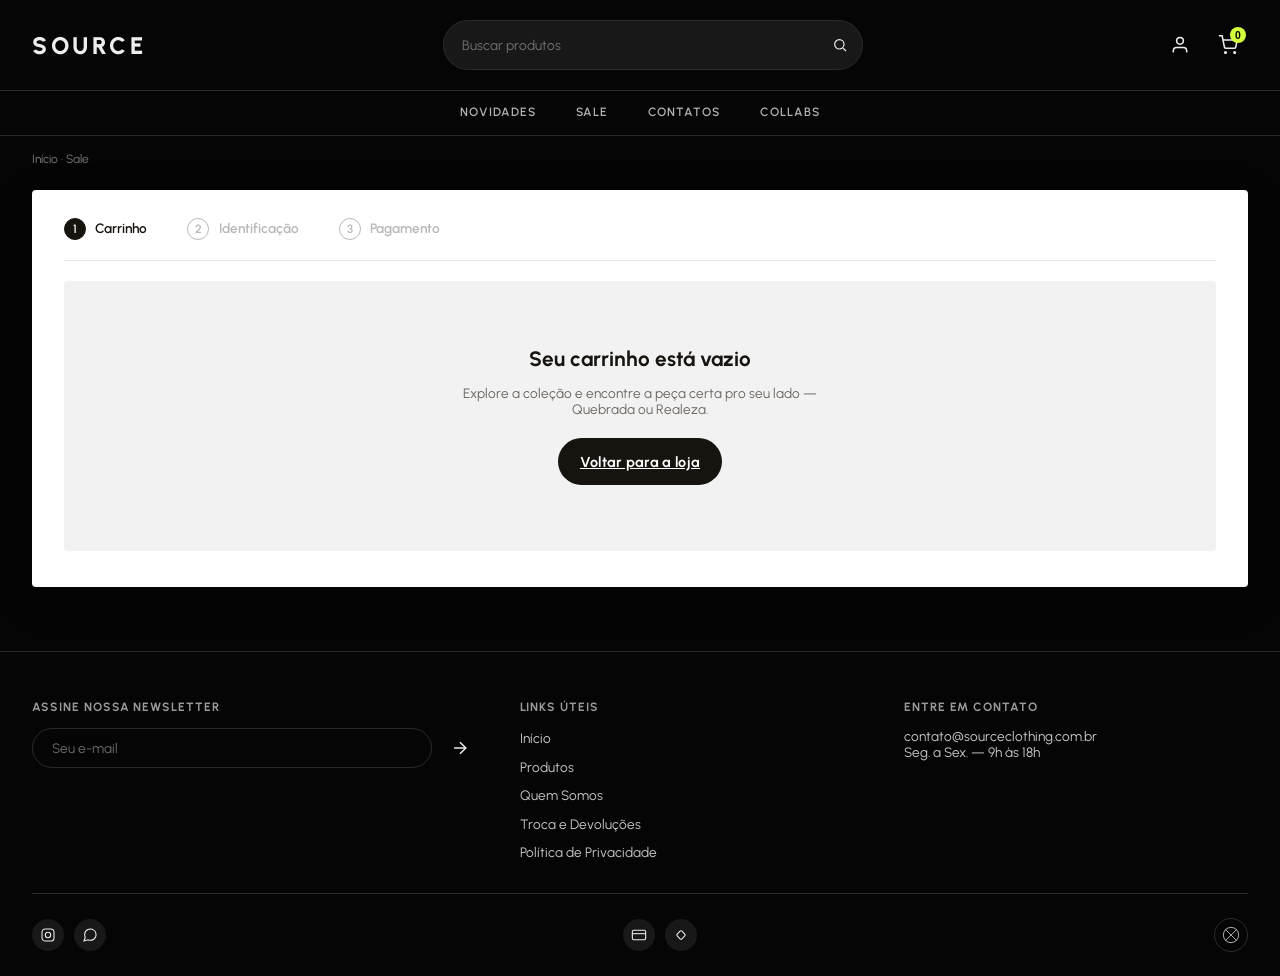
<file: carrinho.html>
<!DOCTYPE html>
<html lang="pt-BR">
<head>
  <meta charset="UTF-8">
  <meta name="viewport" content="width=device-width, initial-scale=1.0">
  <title>SOURCE — Carrinho</title>
  <meta name="description" content="Revise seus produtos e finalize sua compra na SOURCE.">

  <link rel="preconnect" href="https://fonts.googleapis.com">
  <link rel="preconnect" href="https://fonts.gstatic.com" crossorigin>
  <link href="https://fonts.googleapis.com/css2?family=Urbanist:wght@400;600;700;800;900&family=Playfair+Display:ital,wght@0,400;0,600;1,400;1,600&display=swap" rel="stylesheet">

  <link rel="stylesheet" href="style.css">
</head>
<body>

  <!-- ============================================
       HEADER (mesmo padrão de todas as páginas)
  ============================================= -->
  <header class="header" id="site-header">
    <div class="header__inner">
      <a href="index.html" class="logo" aria-label="SOURCE — página inicial">SOURCE</a>

      <form class="header__search" role="search" action="sale.html" method="get">
        <input type="search" name="busca" class="header__search-input" placeholder="Buscar produtos" aria-label="Buscar produtos">
        <button type="submit" class="header__search-btn" aria-label="Buscar">
          <svg viewBox="0 0 24 24" fill="none" stroke="currentColor" stroke-width="1.8">
            <circle cx="11" cy="11" r="7"></circle>
            <line x1="21" y1="21" x2="16.65" y2="16.65"></line>
          </svg>
        </button>
      </form>

      <nav class="header__actions" aria-label="Ações da conta">
        <a href="login.html" class="icon-btn" aria-label="Entrar ou criar conta">
          <svg viewBox="0 0 24 24" fill="none" stroke="currentColor" stroke-width="1.8">
            <path d="M20 21v-2a4 4 0 0 0-4-4H8a4 4 0 0 0-4 4v2"></path>
            <circle cx="12" cy="7" r="4"></circle>
          </svg>
        </a>

        <button class="icon-btn icon-btn--cart" aria-label="Carrinho de compras">
          <svg viewBox="0 0 24 24" fill="none" stroke="currentColor" stroke-width="1.8">
            <circle cx="9" cy="21" r="1"></circle>
            <circle cx="20" cy="21" r="1"></circle>
            <path d="M1 1h4l2.68 13.39a2 2 0 0 0 2 1.61h9.72a2 2 0 0 0 2-1.61L23 6H6"></path>
          </svg>
          <span class="cart-count" id="cart-count">0</span>
        </button>
      </nav>
    </div>

    <nav class="header__categories" aria-label="Categorias de produtos">
      <a href="novidades.html">NOVIDADES</a>
      <a href="sale.html">SALE</a>
      <a href="contato.html">CONTATOS</a>
      <a href="collabs.html">COLLABS</a>
    </nav>
  </header>

  <!-- ============================================
       BREADCRUMB SIMPLES (mesmo espírito do protótipo)
  ============================================= -->
  <div class="cart-breadcrumb">
    <span>Início</span> · <span>Sale</span>
  </div>

  <!-- ============================================
       CARRINHO / CHECKOUT
       Todo o conteúdo aqui dentro nasce vazio e é montado
       dinamicamente pelo carrinho.js, a partir do que estiver
       salvo em LocalStorage (chave 'source_carrinho').
  ============================================= -->
  <main class="cart-page">
    <div id="cart-container" aria-live="polite">
      <!-- Conteúdo (card do carrinho OU empty state) inserido via JS -->
    </div>
  </main>

  <!-- ============================================
       FOOTER INSTITUCIONAL (mesmo padrão das outras páginas)
  ============================================= -->
  <footer class="site-footer">
    <div class="site-footer__grid">

      <div class="site-footer__col">
        <p class="site-footer__heading">Assine nossa newsletter</p>
        <form class="site-footer__newsletter-form" id="newsletter-form">
          <input type="email" class="site-footer__input" placeholder="Seu e-mail" aria-label="E-mail para newsletter" required>
          <button type="submit" class="icon-btn" aria-label="Assinar newsletter">
            <svg viewBox="0 0 24 24" fill="none" stroke="currentColor" stroke-width="1.8">
              <line x1="5" y1="12" x2="19" y2="12"></line>
              <polyline points="12 5 19 12 12 19"></polyline>
            </svg>
          </button>
        </form>
      </div>

      <div class="site-footer__col">
        <p class="site-footer__heading">Links úteis</p>
        <ul class="site-footer__links">
          <li><a href="index.html">Início</a></li>
          <li><a href="sale.html">Produtos</a></li>
          <li><a href="#">Quem Somos</a></li>
          <li><a href="#">Troca e Devoluções</a></li>
          <li><a href="#">Política de Privacidade</a></li>
        </ul>
      </div>

      <div class="site-footer__col">
        <p class="site-footer__heading">Entre em contato</p>
        <p class="site-footer__contact">contato@sourceclothing.com.br</p>
        <p class="site-footer__contact">Seg. a Sex. — 9h às 18h</p>
      </div>

    </div>

    <div class="site-footer__bottom">
      <div class="site-footer__socials">
        <a class="site-footer__icon-btn" href="#" aria-label="Instagram">
          <svg viewBox="0 0 24 24" fill="none" stroke="currentColor" stroke-width="1.6">
            <rect x="3" y="3" width="18" height="18" rx="5"></rect>
            <circle cx="12" cy="12" r="4"></circle>
            <line x1="17.5" y1="6.5" x2="17.5" y2="6.5"></line>
          </svg>
        </a>
        <a class="site-footer__icon-btn" href="#" aria-label="WhatsApp">
          <svg viewBox="0 0 24 24" fill="none" stroke="currentColor" stroke-width="1.6">
            <path d="M21 11.5a8.38 8.38 0 0 1-.9 3.8 8.5 8.5 0 0 1-7.6 4.7 8.38 8.38 0 0 1-3.8-.9L3 21l1.9-5.7a8.38 8.38 0 0 1-.9-3.8 8.5 8.5 0 0 1 4.7-7.6 8.38 8.38 0 0 1 3.8-.9h.5a8.48 8.48 0 0 1 8 8v.5z"></path>
          </svg>
        </a>
      </div>

      <div class="site-footer__payments">
        <span class="site-footer__icon-btn" aria-label="Cartão de crédito">
          <svg viewBox="0 0 24 24" fill="none" stroke="currentColor" stroke-width="1.6">
            <rect x="2" y="5" width="20" height="14" rx="2"></rect>
            <line x1="2" y1="10" x2="22" y2="10"></line>
          </svg>
        </span>
        <span class="site-footer__icon-btn" aria-label="Pix">
          <svg viewBox="0 0 24 24" fill="none" stroke="currentColor" stroke-width="1.6">
            <rect x="7" y="7" width="10" height="10" rx="2" transform="rotate(45 12 12)"></rect>
          </svg>
        </span>
      </div>

      <div class="site-footer__badge" aria-hidden="true">
        <svg viewBox="0 0 40 40" fill="none" stroke="currentColor" stroke-width="1.6">
          <path d="M8 8 L32 32 M32 8 L8 32" stroke-linecap="round"></path>
          <circle cx="20" cy="20" r="17"></circle>
        </svg>
      </div>
    </div>
  </footer>

  <script src="app.js"></script>
  <script src="sale.js"></script>
  <script src="carrinho.js"></script>
</body>
</html>
</file>
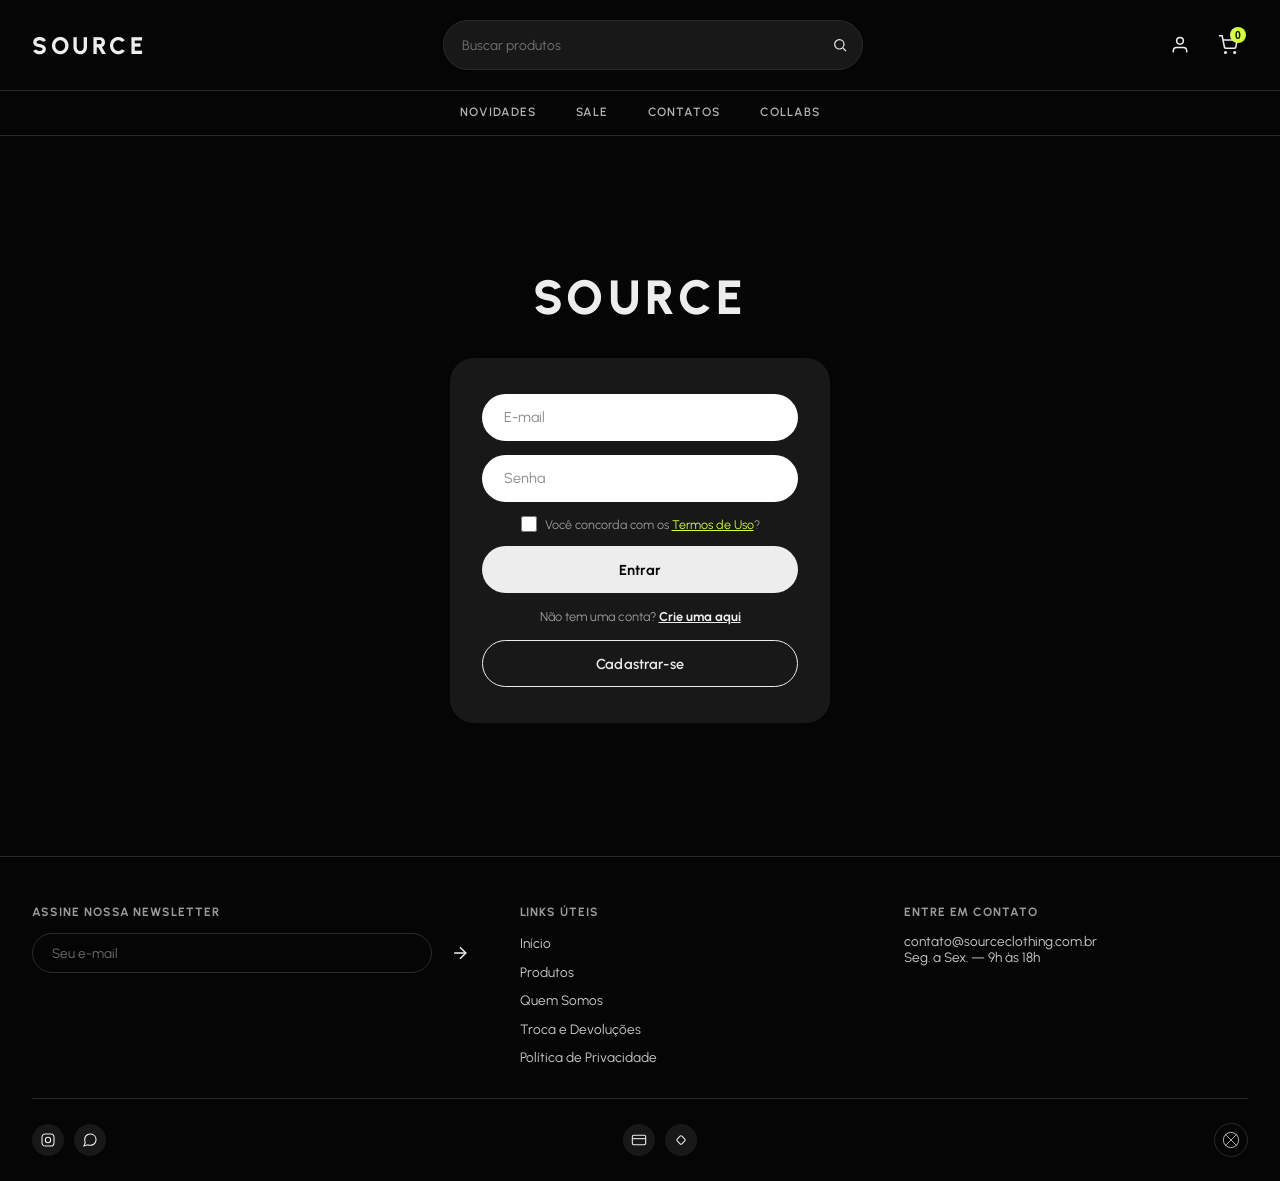
<file: login.html>
<!DOCTYPE html>
<html lang="pt-BR">
<head>
  <meta charset="UTF-8">
  <meta name="viewport" content="width=device-width, initial-scale=1.0">
  <title>SOURCE — Entrar ou Criar Conta</title>
  <meta name="description" content="Entre na sua conta SOURCE ou crie uma nova para acompanhar seus pedidos.">

  <link rel="preconnect" href="https://fonts.googleapis.com">
  <link rel="preconnect" href="https://fonts.gstatic.com" crossorigin>
  <link href="https://fonts.googleapis.com/css2?family=Urbanist:wght@400;600;700;800;900&family=Playfair+Display:ital,wght@0,400;0,600;1,400;1,600&display=swap" rel="stylesheet">

  <link rel="stylesheet" href="style.css">
</head>
<body>

  <!-- ============================================
       HEADER (versão "loja": logo + busca + carrinho,
       com segunda linha de categorias abaixo)
  ============================================= -->
  <header class="header" id="site-header">
    <div class="header__inner">
      <a href="index.html" class="logo" aria-label="SOURCE — página inicial">SOURCE</a>

      <form class="header__search" role="search" action="sale.html" method="get">
        <input type="search" name="busca" class="header__search-input" placeholder="Buscar produtos" aria-label="Buscar produtos">
        <button type="submit" class="header__search-btn" aria-label="Buscar">
          <svg viewBox="0 0 24 24" fill="none" stroke="currentColor" stroke-width="1.8">
            <circle cx="11" cy="11" r="7"></circle>
            <line x1="21" y1="21" x2="16.65" y2="16.65"></line>
          </svg>
        </button>
      </form>

      <!-- ============================================
       BOTÃO LOGIN
  ============================================= -->
  
      <nav class="header__actions" aria-label="Ações da conta">
        <a href="login.html" class="icon-btn" aria-label="Entrar ou criar conta">
          <svg viewBox="0 0 24 24" fill="none" stroke="currentColor" stroke-width="1.8">
            <path d="M20 21v-2a4 4 0 0 0-4-4H8a4 4 0 0 0-4 4v2"></path>
            <circle cx="12" cy="7" r="4"></circle>
          </svg>
        </a>

        <!-- ============================================
       BOTÃO CARRINHO 
  ============================================= -->

        <button class="icon-btn icon-btn--cart" aria-label="Carrinho de compras">
          <a href="carrinho.html" class="icon-btn" aria-label="Entrar em carrinho">
          <svg viewBox="0 0 24 24" fill="none" stroke="currentColor" stroke-width="1.8">
            <circle cx="9" cy="21" r="1"></circle>
            <circle cx="20" cy="21" r="1"></circle>
            <path d="M1 1h4l2.68 13.39a2 2 0 0 0 2 1.61h9.72a2 2 0 0 0 2-1.61L23 6H6"></path>
          </svg>
          </a>
          <span class="cart-count" id="cart-count">0</span>
        </button>
      </nav>
    </div>

    <nav class="header__categories" aria-label="Categorias de produtos">
      <a href="novidades.html">NOVIDADES</a>
      <a href="sale.html">SALE</a>
      <a href="sobre.html#contato">CONTATOS</a>
      <a href="collabs.html">COLLABS</a>
    </nav>
  </header>

  <!-- ============================================
       ÁREA PRINCIPAL — CARD DE AUTENTICAÇÃO
  ============================================= -->
  <main class="auth-page">
    <h1 class="auth-page__logo">SOURCE</h1>

    <div class="auth-card" id="auth-card">
      <form class="auth-form" id="auth-form" novalidate>
        <input
          type="email"
          id="auth-email"
          class="auth-input"
          placeholder="E-mail"
          autocomplete="email"
          required
        >
        <input
          type="password"
          id="auth-password"
          class="auth-input"
          placeholder="Senha"
          autocomplete="current-password"
          required
        >

        <!-- Só aparece quando o card está no modo Cadastro -->
        <input
          type="password"
          id="auth-confirm-password"
          class="auth-input"
          placeholder="Confirmar senha"
          autocomplete="new-password"
          hidden
        >

        <!-- Aceite obrigatório dos Termos de Uso (LGPD) — mesmo padrão
             de visibilidade do campo acima: só aparece no Cadastro -->
        <label class="auth-checkbox" id="auth-termos-wrapper" hidden>
          <input type="checkbox" id="auth-aceite-termos" required>
          <span>Você concorda com os <a href="termos.html" target="_blank">Termos de Uso</a>?</span>
        </label>

        <button type="submit" class="btn-pill" id="auth-submit-btn">Entrar</button>
      </form>

      <p class="auth-divider" id="auth-divider">
        <span id="auth-divider-text">Não tem uma conta?</span>
        <button type="button" class="auth-divider__link" id="auth-toggle-link">Crie uma aqui</button>
      </p>

      <button type="button" class="btn-outline" id="auth-toggle-btn">Cadastrar-se</button>
    </div>
  </main>

  <!-- ============================================
       FOOTER INSTITUCIONAL
  ============================================= -->
  <footer class="site-footer">
    <div class="site-footer__grid">

      <div class="site-footer__col">
        <p class="site-footer__heading">Assine nossa newsletter</p>
        <form class="site-footer__newsletter-form" id="newsletter-form">
          <input type="email" class="site-footer__input" placeholder="Seu e-mail" aria-label="E-mail para newsletter" required>
          <button type="submit" class="icon-btn" aria-label="Assinar newsletter">
            <svg viewBox="0 0 24 24" fill="none" stroke="currentColor" stroke-width="1.8">
              <line x1="5" y1="12" x2="19" y2="12"></line>
              <polyline points="12 5 19 12 12 19"></polyline>
            </svg>
          </button>
        </form>
      </div>

      <div class="site-footer__col">
        <p class="site-footer__heading">Links úteis</p>
        <ul class="site-footer__links">
          <li><a href="index.html">Início</a></li>
          <li><a href="sale.html">Produtos</a></li>
          <li><a href="sobre.html#quem-somos">Quem Somos</a></li>
          <li><a href="sobre.html#trocas">Troca e Devoluções</a></li>
          <li><a href="termos.html">Política de Privacidade</a></li>
        </ul>
      </div>

      <div class="site-footer__col">
        <p class="site-footer__heading">Entre em contato</p>
        <p class="site-footer__contact">contato@sourceclothing.com.br</p>
        <p class="site-footer__contact">Seg. a Sex. — 9h às 18h</p>
      </div>

    </div>

    <div class="site-footer__bottom">
      <div class="site-footer__socials">
        <a class="site-footer__icon-btn" href="#" aria-label="Instagram">
          <svg viewBox="0 0 24 24" fill="none" stroke="currentColor" stroke-width="1.6">
            <rect x="3" y="3" width="18" height="18" rx="5"></rect>
            <circle cx="12" cy="12" r="4"></circle>
            <line x1="17.5" y1="6.5" x2="17.5" y2="6.5"></line>
          </svg>
        </a>
        <a class="site-footer__icon-btn" href="#" aria-label="WhatsApp">
          <svg viewBox="0 0 24 24" fill="none" stroke="currentColor" stroke-width="1.6">
            <path d="M21 11.5a8.38 8.38 0 0 1-.9 3.8 8.5 8.5 0 0 1-7.6 4.7 8.38 8.38 0 0 1-3.8-.9L3 21l1.9-5.7a8.38 8.38 0 0 1-.9-3.8 8.5 8.5 0 0 1 4.7-7.6 8.38 8.38 0 0 1 3.8-.9h.5a8.48 8.48 0 0 1 8 8v.5z"></path>
          </svg>
        </a>
      </div>

      <div class="site-footer__payments">
        <span class="site-footer__icon-btn" aria-label="Cartão de crédito">
          <svg viewBox="0 0 24 24" fill="none" stroke="currentColor" stroke-width="1.6">
            <rect x="2" y="5" width="20" height="14" rx="2"></rect>
            <line x1="2" y1="10" x2="22" y2="10"></line>
          </svg>
        </span>
        <span class="site-footer__icon-btn" aria-label="Pix">
          <svg viewBox="0 0 24 24" fill="none" stroke="currentColor" stroke-width="1.6">
            <rect x="7" y="7" width="10" height="10" rx="2" transform="rotate(45 12 12)"></rect>
          </svg>
        </span>
      </div>

      <div class="site-footer__badge" aria-hidden="true">
        <svg viewBox="0 0 40 40" fill="none" stroke="currentColor" stroke-width="1.6">
          <path d="M8 8 L32 32 M32 8 L8 32" stroke-linecap="round"></path>
          <circle cx="20" cy="20" r="17"></circle>
        </svg>
      </div>
    </div>
  </footer>

  <script src="app.js"></script>
</body>
</html>
</file>
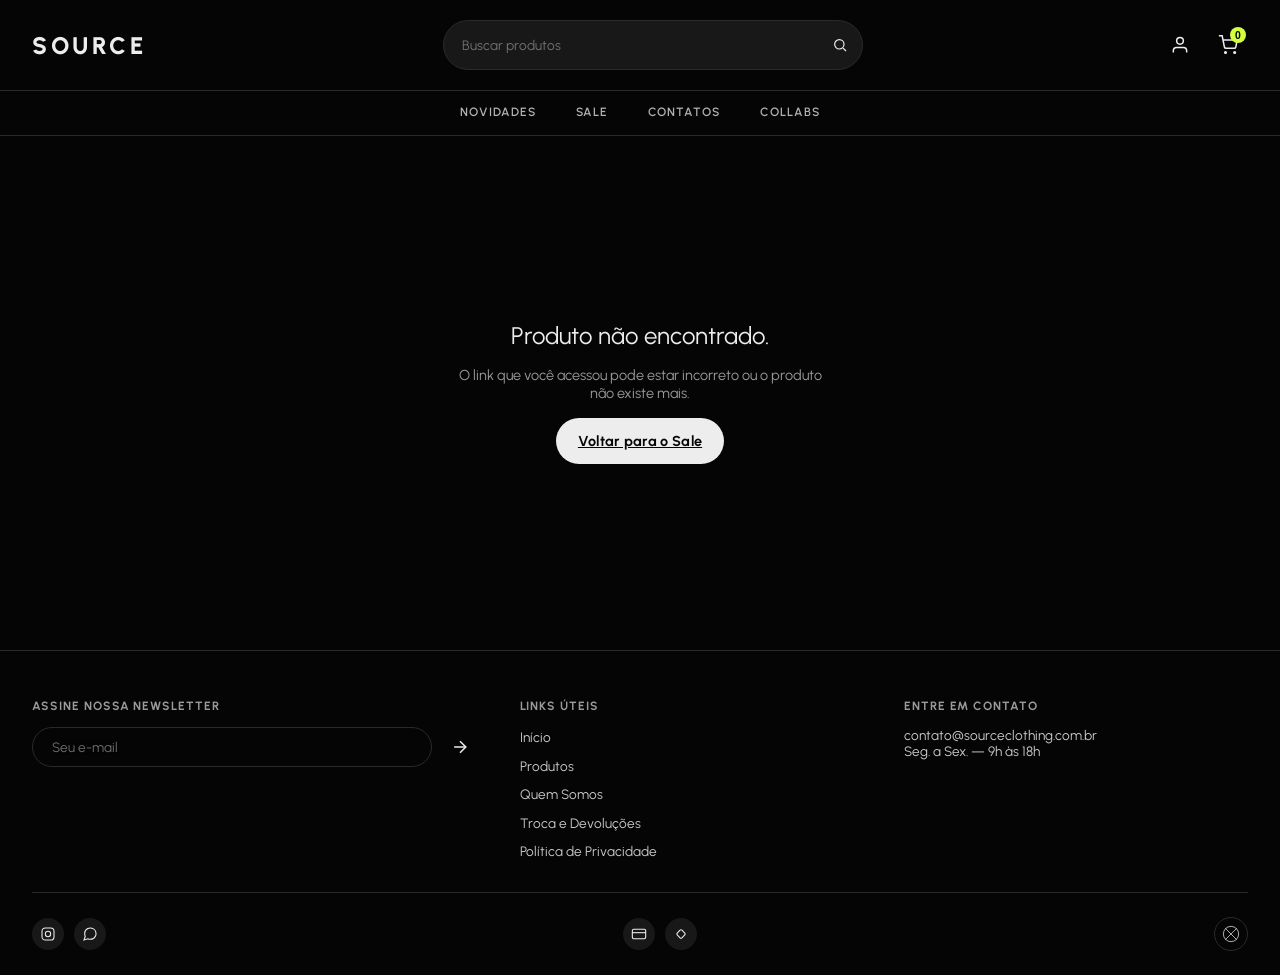
<file: produto.html>
<!DOCTYPE html>
<html lang="pt-BR">
<head>
  <meta charset="UTF-8">
  <meta name="viewport" content="width=device-width, initial-scale=1.0">
  <title>SOURCE — Detalhe do Produto</title>
  <meta name="description" content="Detalhes, fotos e compra de peças da coleção SOURCE.">

  <link rel="preconnect" href="https://fonts.googleapis.com">
  <link rel="preconnect" href="https://fonts.gstatic.com" crossorigin>
  <link href="https://fonts.googleapis.com/css2?family=Urbanist:wght@400;600;700;800;900&family=Playfair+Display:ital,wght@0,400;0,600;1,400;1,600&display=swap" rel="stylesheet">

  <link rel="stylesheet" href="style.css">
</head>
<body>

  <!-- ============================================
       HEADER (mesmo padrão de todas as páginas)
  ============================================= -->
  <header class="header" id="site-header">
    <div class="header__inner">
      <a href="index.html" class="logo" aria-label="SOURCE — página inicial">SOURCE</a>

      <form class="header__search" role="search" action="sale.html" method="get">
        <input type="search" name="busca" class="header__search-input" placeholder="Buscar produtos" aria-label="Buscar produtos">
        <button type="submit" class="header__search-btn" aria-label="Buscar">
          <svg viewBox="0 0 24 24" fill="none" stroke="currentColor" stroke-width="1.8">
            <circle cx="11" cy="11" r="7"></circle>
            <line x1="21" y1="21" x2="16.65" y2="16.65"></line>
          </svg>
        </button>
      </form>

      <!-- ============================================
       BOTÃO LOGIN
  ============================================= -->

      <nav class="header__actions" aria-label="Ações da conta">
        <a href="login.html" class="icon-btn" aria-label="Entrar ou criar conta">
          <svg viewBox="0 0 24 24" fill="none" stroke="currentColor" stroke-width="1.8">
            <path d="M20 21v-2a4 4 0 0 0-4-4H8a4 4 0 0 0-4 4v2"></path>
            <circle cx="12" cy="7" r="4"></circle>
          </svg>
        </a>

        <!-- ============================================
       BOTÃO CARRINHO 
  ============================================= -->

        <button class="icon-btn icon-btn--cart" aria-label="Carrinho de compras">
          <a href="carrinho.html" class="icon-btn" aria-label="Entrar em carrinho">
          <svg viewBox="0 0 24 24" fill="none" stroke="currentColor" stroke-width="1.8">
            <circle cx="9" cy="21" r="1"></circle>
            <circle cx="20" cy="21" r="1"></circle>
            <path d="M1 1h4l2.68 13.39a2 2 0 0 0 2 1.61h9.72a2 2 0 0 0 2-1.61L23 6H6"></path>
          </svg>
          </a>
          <span class="cart-count" id="cart-count">0</span>
        </button>
      </nav>
    </div>

    <nav class="header__categories" aria-label="Categorias de produtos">
      <a href="novidades.html">NOVIDADES</a>
      <a href="sale.html">SALE</a>
      <a href="sobre.html#contato">CONTATOS</a>
      <a href="collabs.html">COLLABS</a>
    </nav>
  </header>

  <!-- ============================================
       DETALHE DO PRODUTO
       Todo o conteúdo aqui dentro é renderizado dinamicamente
       pelo produto.js, a partir do ?id= da URL. Ver produto.js.
  ============================================= -->
  <main class="product-detail-page">
    <div id="product-detail-container" aria-live="polite">
      <!-- Conteúdo (ou mensagem de "não encontrado") inserido via JS -->
    </div>
  </main>

  <!-- ============================================
       LIGHTBOX (modal de zoom da galeria)
       Fica escondido (hidden) até o cliente clicar em uma foto.
  ============================================= -->
  <div class="lightbox" id="lightbox" hidden>
    <button class="lightbox__close" id="lightbox-close" aria-label="Fechar visualização">✕</button>
    <button class="lightbox__nav lightbox__nav--prev" id="lightbox-prev" aria-label="Foto anterior">‹</button>
    <div class="lightbox__stage" id="lightbox-stage" aria-label="Foto ampliada do produto"></div>
    <button class="lightbox__nav lightbox__nav--next" id="lightbox-next" aria-label="Próxima foto">›</button>
  </div>

  <!-- ============================================
       FOOTER INSTITUCIONAL (mesmo padrão das outras páginas)
  ============================================= -->
  <footer class="site-footer">
    <div class="site-footer__grid">

      <div class="site-footer__col">
        <p class="site-footer__heading">Assine nossa newsletter</p>
        <form class="site-footer__newsletter-form" id="newsletter-form">
          <input type="email" class="site-footer__input" placeholder="Seu e-mail" aria-label="E-mail para newsletter" required>
          <button type="submit" class="icon-btn" aria-label="Assinar newsletter">
            <svg viewBox="0 0 24 24" fill="none" stroke="currentColor" stroke-width="1.8">
              <line x1="5" y1="12" x2="19" y2="12"></line>
              <polyline points="12 5 19 12 12 19"></polyline>
            </svg>
          </button>
        </form>
      </div>

      <div class="site-footer__col">
        <p class="site-footer__heading">Links úteis</p>
        <ul class="site-footer__links">
          <li><a href="index.html">Início</a></li>
          <li><a href="sale.html">Produtos</a></li>
          <li><a href="sobre.html#quem-somos">Quem Somos</a></li>
          <li><a href="sobre.html#trocas">Troca e Devoluções</a></li>
          <li><a href="termos.html">Política de Privacidade</a></li>
        </ul>
      </div>

      <div class="site-footer__col">
        <p class="site-footer__heading">Entre em contato</p>
        <p class="site-footer__contact">contato@sourceclothing.com.br</p>
        <p class="site-footer__contact">Seg. a Sex. — 9h às 18h</p>
      </div>

    </div>

    <div class="site-footer__bottom">
      <div class="site-footer__socials">
        <a class="site-footer__icon-btn" href="#" aria-label="Instagram">
          <svg viewBox="0 0 24 24" fill="none" stroke="currentColor" stroke-width="1.6">
            <rect x="3" y="3" width="18" height="18" rx="5"></rect>
            <circle cx="12" cy="12" r="4"></circle>
            <line x1="17.5" y1="6.5" x2="17.5" y2="6.5"></line>
          </svg>
        </a>
        <a class="site-footer__icon-btn" href="#" aria-label="WhatsApp">
          <svg viewBox="0 0 24 24" fill="none" stroke="currentColor" stroke-width="1.6">
            <path d="M21 11.5a8.38 8.38 0 0 1-.9 3.8 8.5 8.5 0 0 1-7.6 4.7 8.38 8.38 0 0 1-3.8-.9L3 21l1.9-5.7a8.38 8.38 0 0 1-.9-3.8 8.5 8.5 0 0 1 4.7-7.6 8.38 8.38 0 0 1 3.8-.9h.5a8.48 8.48 0 0 1 8 8v.5z"></path>
          </svg>
        </a>
      </div>

      <div class="site-footer__payments">
        <span class="site-footer__icon-btn" aria-label="Cartão de crédito">
          <svg viewBox="0 0 24 24" fill="none" stroke="currentColor" stroke-width="1.6">
            <rect x="2" y="5" width="20" height="14" rx="2"></rect>
            <line x1="2" y1="10" x2="22" y2="10"></line>
          </svg>
        </span>
        <span class="site-footer__icon-btn" aria-label="Pix">
          <svg viewBox="0 0 24 24" fill="none" stroke="currentColor" stroke-width="1.6">
            <rect x="7" y="7" width="10" height="10" rx="2" transform="rotate(45 12 12)"></rect>
          </svg>
        </span>
      </div>

      <div class="site-footer__badge" aria-hidden="true">
        <svg viewBox="0 0 40 40" fill="none" stroke="currentColor" stroke-width="1.6">
          <path d="M8 8 L32 32 M32 8 L8 32" stroke-linecap="round"></path>
          <circle cx="20" cy="20" r="17"></circle>
        </svg>
      </div>
    </div>
  </footer>

  <script src="app.js"></script>
  <script src="sale.js"></script>
  <script src="produto.js"></script>
</body>
</html>
</file>
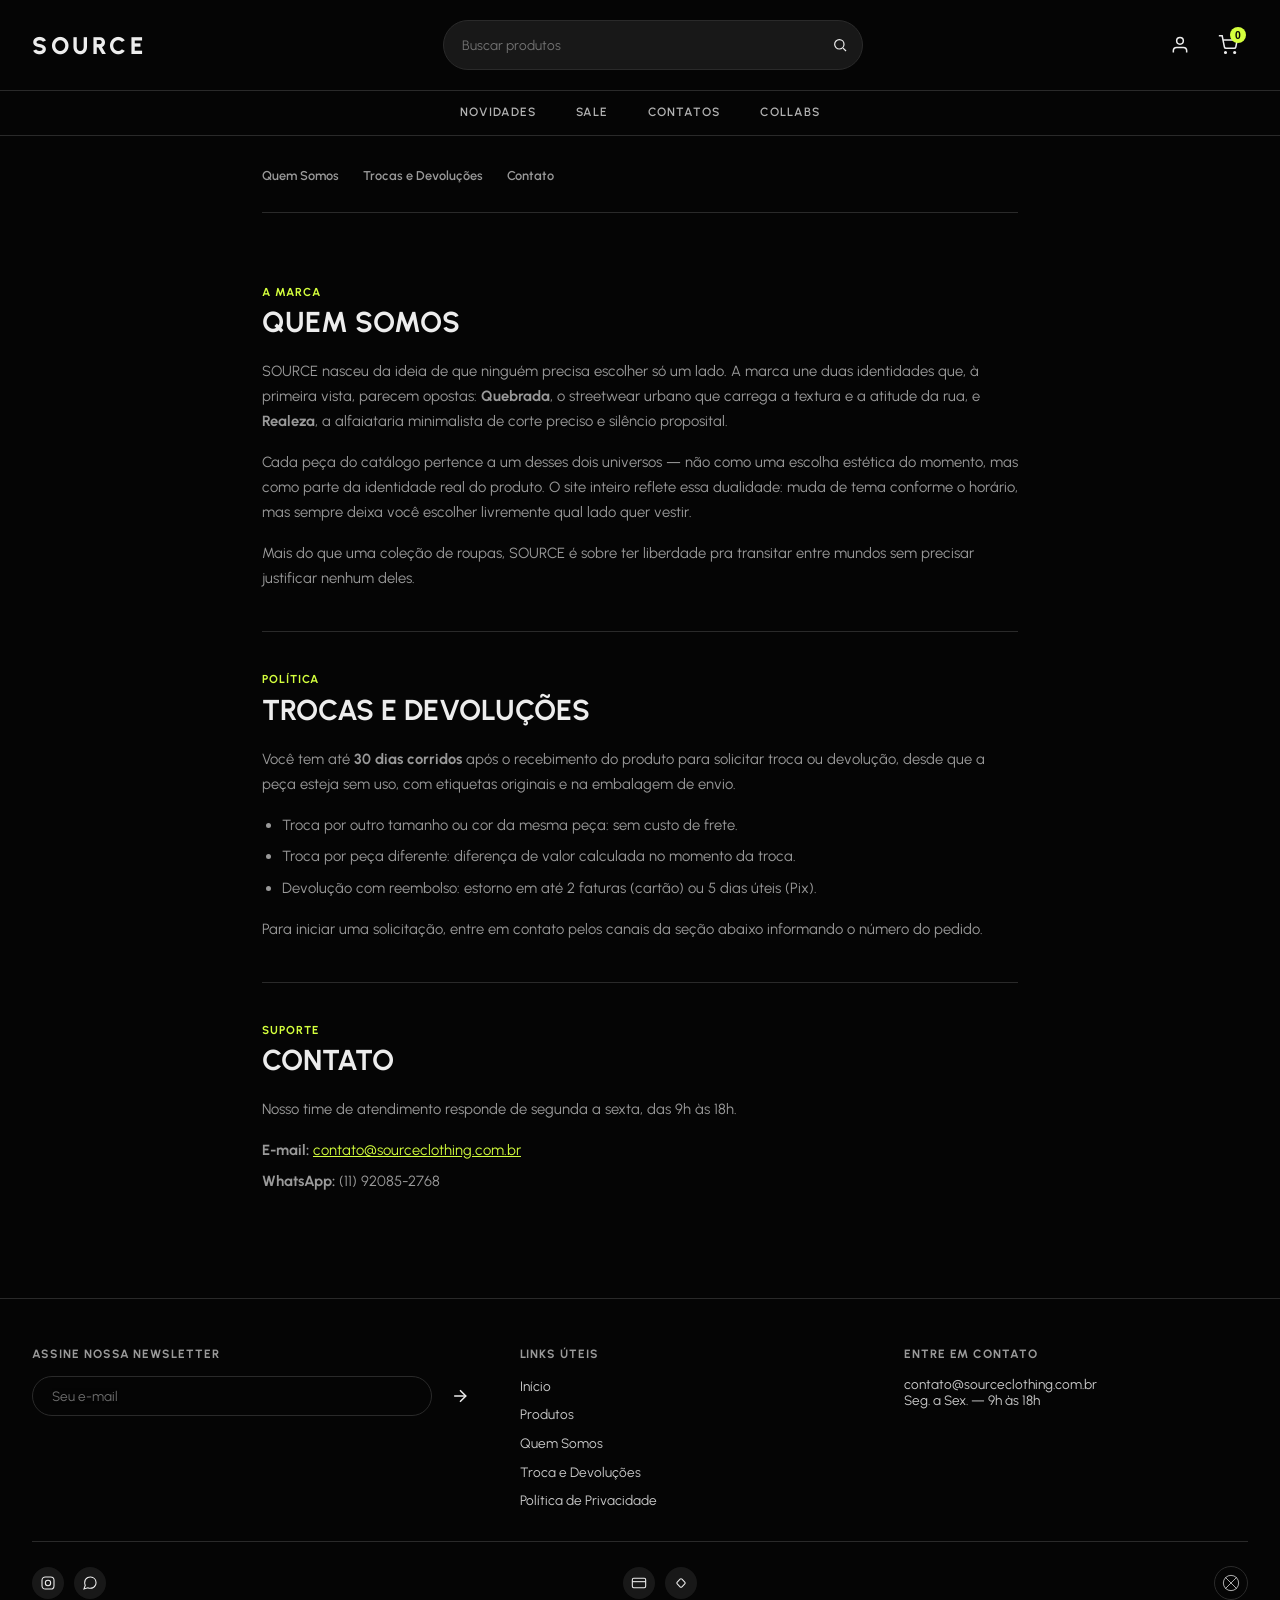
<file: sobre.html>
<!DOCTYPE html>
<html lang="pt-BR">
<head>
  <meta charset="UTF-8">
  <meta name="viewport" content="width=device-width, initial-scale=1.0">
  <title>SOURCE — Sobre, Trocas e Contato</title>
  <meta name="description" content="Conheça a história da SOURCE, nossa política de trocas e devoluções, e fale com nosso time de suporte.">

  <link rel="preconnect" href="https://fonts.googleapis.com">
  <link rel="preconnect" href="https://fonts.gstatic.com" crossorigin>
  <link href="https://fonts.googleapis.com/css2?family=Urbanist:wght@400;600;700;800;900&family=Playfair+Display:ital,wght@0,400;0,600;1,400;1,600&display=swap" rel="stylesheet">

  <link rel="stylesheet" href="style.css">
</head>
<body>

  <!-- ============================================
       HEADER (mesmo padrão de todas as páginas)
  ============================================= -->
  <header class="header" id="site-header">
    <div class="header__inner">
      <a href="index.html" class="logo" aria-label="SOURCE — página inicial">SOURCE</a>

      <form class="header__search" role="search" action="sale.html" method="get">
        <input type="search" name="busca" class="header__search-input" placeholder="Buscar produtos" aria-label="Buscar produtos">
        <button type="submit" class="header__search-btn" aria-label="Buscar">
          <svg viewBox="0 0 24 24" fill="none" stroke="currentColor" stroke-width="1.8">
            <circle cx="11" cy="11" r="7"></circle>
            <line x1="21" y1="21" x2="16.65" y2="16.65"></line>
          </svg>
        </button>
      </form>

      <nav class="header__actions" aria-label="Ações da conta">
        <a href="login.html" class="icon-btn" aria-label="Entrar ou criar conta">
          <svg viewBox="0 0 24 24" fill="none" stroke="currentColor" stroke-width="1.8">
            <path d="M20 21v-2a4 4 0 0 0-4-4H8a4 4 0 0 0-4 4v2"></path>
            <circle cx="12" cy="7" r="4"></circle>
          </svg>
        </a>

        <button class="icon-btn icon-btn--cart" aria-label="Carrinho de compras">
          <a href="carrinho.html" class="icon-btn" aria-label="Entrar em carrinho">
            <svg viewBox="0 0 24 24" fill="none" stroke="currentColor" stroke-width="1.8">
              <circle cx="9" cy="21" r="1"></circle>
              <circle cx="20" cy="21" r="1"></circle>
              <path d="M1 1h4l2.68 13.39a2 2 0 0 0 2 1.61h9.72a2 2 0 0 0 2-1.61L23 6H6"></path>
            </svg>
          </a>
          <span class="cart-count" id="cart-count">0</span>
        </button>
      </nav>
    </div>

    <nav class="header__categories" aria-label="Categorias de produtos">
      <a href="novidades.html">NOVIDADES</a>
      <a href="sale.html">SALE</a>
      <a href="sobre.html#contato">CONTATOS</a>
      <a href="collabs.html">COLLABS</a>
    </nav>
  </header>

  <!-- ============================================
       PÁGINA INSTITUCIONAL
       Três seções em uma única página, navegáveis por âncora
       (sobre.html#quem-somos, #trocas, #contato) — evita criar
       3 arquivos separados só pra conteúdo estático.
  ============================================= -->
  <main class="institutional-page">

    <nav class="institutional-nav" aria-label="Navegação rápida da página">
      <a href="#quem-somos">Quem Somos</a>
      <a href="#trocas">Trocas e Devoluções</a>
      <a href="#contato">Contato</a>
    </nav>

    <section id="quem-somos" class="institutional-section">
      <p class="institutional-section__eyebrow">A Marca</p>
      <h1 class="institutional-section__titulo">Quem Somos</h1>
      <div class="institutional-section__corpo">
        <p>
          SOURCE nasceu da ideia de que ninguém precisa escolher só um lado. A marca une duas
          identidades que, à primeira vista, parecem opostas: <strong>Quebrada</strong>, o streetwear
          urbano que carrega a textura e a atitude da rua, e <strong>Realeza</strong>, a alfaiataria
          minimalista de corte preciso e silêncio proposital.
        </p>
        <p>
          Cada peça do catálogo pertence a um desses dois universos — não como uma escolha estética
          do momento, mas como parte da identidade real do produto. O site inteiro reflete essa dualidade:
          muda de tema conforme o horário, mas sempre deixa você escolher livremente qual lado quer vestir.
        </p>
        <p>
          Mais do que uma coleção de roupas, SOURCE é sobre ter liberdade pra transitar entre mundos sem
          precisar justificar nenhum deles.
        </p>
      </div>
    </section>

    <section id="trocas" class="institutional-section">
      <p class="institutional-section__eyebrow">Política</p>
      <h1 class="institutional-section__titulo">Trocas e Devoluções</h1>
      <div class="institutional-section__corpo">
        <p>
          Você tem até <strong>30 dias corridos</strong> após o recebimento do produto para solicitar
          troca ou devolução, desde que a peça esteja sem uso, com etiquetas originais e na embalagem
          de envio.
        </p>
        <ul class="institutional-section__lista">
          <li>Troca por outro tamanho ou cor da mesma peça: sem custo de frete.</li>
          <li>Troca por peça diferente: diferença de valor calculada no momento da troca.</li>
          <li>Devolução com reembolso: estorno em até 2 faturas (cartão) ou 5 dias úteis (Pix).</li>
        </ul>
        <p>
          Para iniciar uma solicitação, entre em contato pelos canais da seção abaixo informando o
          número do pedido.
        </p>
      </div>
    </section>

    <section id="contato" class="institutional-section">
      <p class="institutional-section__eyebrow">Suporte</p>
      <h1 class="institutional-section__titulo">Contato</h1>
      <div class="institutional-section__corpo">
        <p>Nosso time de atendimento responde de segunda a sexta, das 9h às 18h.</p>
        <ul class="institutional-section__contatos">
          <li><strong>E-mail:</strong> <a href="mailto:contato@sourceclothing.com.br">contato@sourceclothing.com.br</a></li>
          <li><strong>WhatsApp:</strong> (11) 92085-2768</li>
        </ul>
      </div>
    </section>

  </main>

  <!-- ============================================
       FOOTER INSTITUCIONAL (mesmo padrão das outras páginas)
  ============================================= -->
  <footer class="site-footer">
    <div class="site-footer__grid">

      <div class="site-footer__col">
        <p class="site-footer__heading">Assine nossa newsletter</p>
        <form class="site-footer__newsletter-form" id="newsletter-form">
          <input type="email" class="site-footer__input" placeholder="Seu e-mail" aria-label="E-mail para newsletter" required>
          <button type="submit" class="icon-btn" aria-label="Assinar newsletter">
            <svg viewBox="0 0 24 24" fill="none" stroke="currentColor" stroke-width="1.8">
              <line x1="5" y1="12" x2="19" y2="12"></line>
              <polyline points="12 5 19 12 12 19"></polyline>
            </svg>
          </button>
        </form>
      </div>

      <div class="site-footer__col">
        <p class="site-footer__heading">Links úteis</p>
        <ul class="site-footer__links">
          <li><a href="index.html">Início</a></li>
          <li><a href="sale.html">Produtos</a></li>
          <li><a href="sobre.html#quem-somos">Quem Somos</a></li>
          <li><a href="sobre.html#trocas">Troca e Devoluções</a></li>
          <li><a href="termos.html">Política de Privacidade</a></li>
        </ul>
      </div>

      <div class="site-footer__col">
        <p class="site-footer__heading">Entre em contato</p>
        <p class="site-footer__contact">contato@sourceclothing.com.br</p>
        <p class="site-footer__contact">Seg. a Sex. — 9h às 18h</p>
      </div>

    </div>

    <div class="site-footer__bottom">
      <div class="site-footer__socials">
        <a class="site-footer__icon-btn" href="#" aria-label="Instagram">
          <svg viewBox="0 0 24 24" fill="none" stroke="currentColor" stroke-width="1.6">
            <rect x="3" y="3" width="18" height="18" rx="5"></rect>
            <circle cx="12" cy="12" r="4"></circle>
            <line x1="17.5" y1="6.5" x2="17.5" y2="6.5"></line>
          </svg>
        </a>
        <a class="site-footer__icon-btn" href="#" aria-label="WhatsApp">
          <svg viewBox="0 0 24 24" fill="none" stroke="currentColor" stroke-width="1.6">
            <path d="M21 11.5a8.38 8.38 0 0 1-.9 3.8 8.5 8.5 0 0 1-7.6 4.7 8.38 8.38 0 0 1-3.8-.9L3 21l1.9-5.7a8.38 8.38 0 0 1-.9-3.8 8.5 8.5 0 0 1 4.7-7.6 8.38 8.38 0 0 1 3.8-.9h.5a8.48 8.48 0 0 1 8 8v.5z"></path>
          </svg>
        </a>
      </div>

      <div class="site-footer__payments">
        <span class="site-footer__icon-btn" aria-label="Cartão de crédito">
          <svg viewBox="0 0 24 24" fill="none" stroke="currentColor" stroke-width="1.6">
            <rect x="2" y="5" width="20" height="14" rx="2"></rect>
            <line x1="2" y1="10" x2="22" y2="10"></line>
          </svg>
        </span>
        <span class="site-footer__icon-btn" aria-label="Pix">
          <svg viewBox="0 0 24 24" fill="none" stroke="currentColor" stroke-width="1.6">
            <rect x="7" y="7" width="10" height="10" rx="2" transform="rotate(45 12 12)"></rect>
          </svg>
        </span>
      </div>

      <div class="site-footer__badge" aria-hidden="true">
        <svg viewBox="0 0 40 40" fill="none" stroke="currentColor" stroke-width="1.6">
          <path d="M8 8 L32 32 M32 8 L8 32" stroke-linecap="round"></path>
          <circle cx="20" cy="20" r="17"></circle>
        </svg>
      </div>
    </div>
  </footer>

  <script src="app.js"></script>
</body>
</html>
</file>
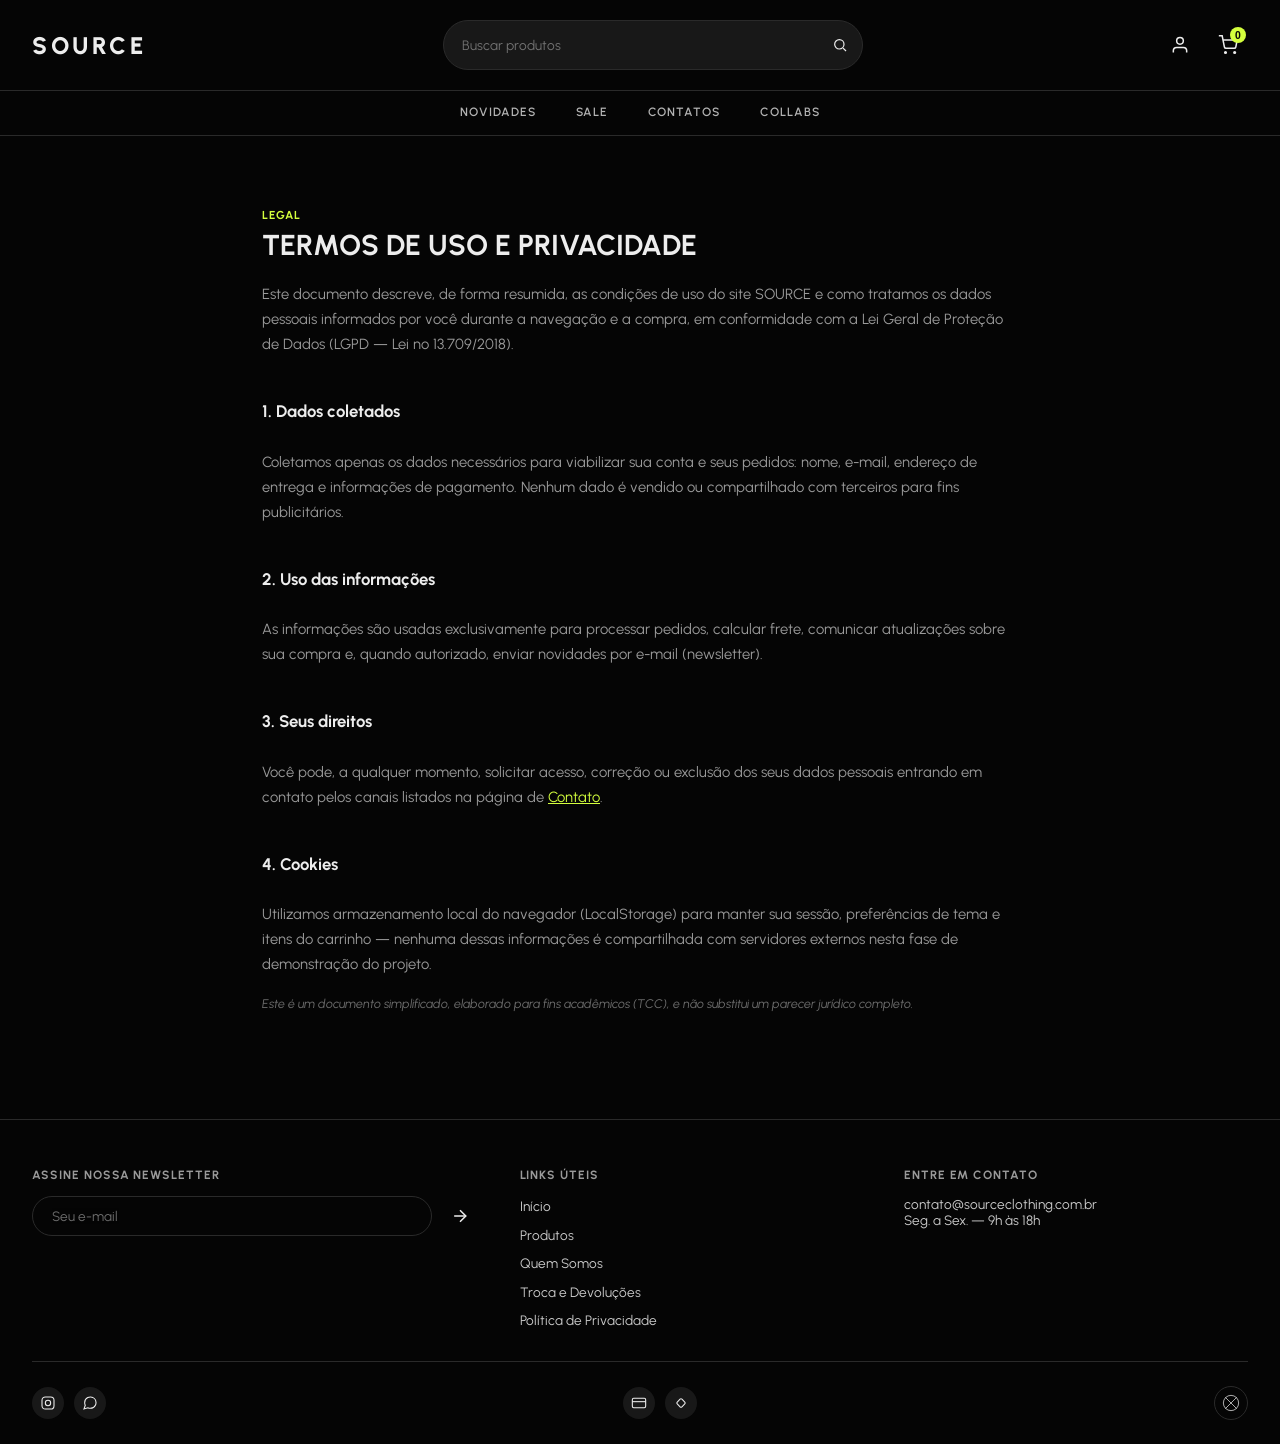
<file: termos.html>
<!DOCTYPE html>
<html lang="pt-BR">
<head>
  <meta charset="UTF-8">
  <meta name="viewport" content="width=device-width, initial-scale=1.0">
  <title>SOURCE — Termos de Uso e Privacidade</title>
  <meta name="description" content="Termos de Uso, Política de Privacidade e informações de LGPD da SOURCE.">

  <link rel="preconnect" href="https://fonts.googleapis.com">
  <link rel="preconnect" href="https://fonts.gstatic.com" crossorigin>
  <link href="https://fonts.googleapis.com/css2?family=Urbanist:wght@400;600;700;800;900&family=Playfair+Display:ital,wght@0,400;0,600;1,400;1,600&display=swap" rel="stylesheet">

  <link rel="stylesheet" href="style.css">
</head>
<body>

  <!-- ============================================
       HEADER (mesmo padrão de todas as páginas)
  ============================================= -->
  <header class="header" id="site-header">
    <div class="header__inner">
      <a href="index.html" class="logo" aria-label="SOURCE — página inicial">SOURCE</a>

      <form class="header__search" role="search" action="sale.html" method="get">
        <input type="search" name="busca" class="header__search-input" placeholder="Buscar produtos" aria-label="Buscar produtos">
        <button type="submit" class="header__search-btn" aria-label="Buscar">
          <svg viewBox="0 0 24 24" fill="none" stroke="currentColor" stroke-width="1.8">
            <circle cx="11" cy="11" r="7"></circle>
            <line x1="21" y1="21" x2="16.65" y2="16.65"></line>
          </svg>
        </button>
      </form>

      <nav class="header__actions" aria-label="Ações da conta">
        <a href="login.html" class="icon-btn" aria-label="Entrar ou criar conta">
          <svg viewBox="0 0 24 24" fill="none" stroke="currentColor" stroke-width="1.8">
            <path d="M20 21v-2a4 4 0 0 0-4-4H8a4 4 0 0 0-4 4v2"></path>
            <circle cx="12" cy="7" r="4"></circle>
          </svg>
        </a>

        <button class="icon-btn icon-btn--cart" aria-label="Carrinho de compras">
          <a href="carrinho.html" class="icon-btn" aria-label="Entrar em carrinho">
            <svg viewBox="0 0 24 24" fill="none" stroke="currentColor" stroke-width="1.8">
              <circle cx="9" cy="21" r="1"></circle>
              <circle cx="20" cy="21" r="1"></circle>
              <path d="M1 1h4l2.68 13.39a2 2 0 0 0 2 1.61h9.72a2 2 0 0 0 2-1.61L23 6H6"></path>
            </svg>
          </a>
          <span class="cart-count" id="cart-count">0</span>
        </button>
      </nav>
    </div>

    <nav class="header__categories" aria-label="Categorias de produtos">
      <a href="novidades.html">NOVIDADES</a>
      <a href="sale.html">SALE</a>
      <a href="sobre.html#contato">CONTATOS</a>
      <a href="collabs.html">COLLABS</a>
    </nav>
  </header>

  <!-- ============================================
       TERMOS DE USO E PRIVACIDADE
  ============================================= -->
  <main class="institutional-page">
    <section class="institutional-section">
      <p class="institutional-section__eyebrow">Legal</p>
      <h1 class="institutional-section__titulo">Termos de Uso e Privacidade</h1>
      <div class="institutional-section__corpo">
        <p>
          Este documento descreve, de forma resumida, as condições de uso do site SOURCE e como
          tratamos os dados pessoais informados por você durante a navegação e a compra, em
          conformidade com a Lei Geral de Proteção de Dados (LGPD — Lei nº 13.709/2018).
        </p>

        <h2 class="institutional-section__subtitulo">1. Dados coletados</h2>
        <p>
          Coletamos apenas os dados necessários para viabilizar sua conta e seus pedidos: nome,
          e-mail, endereço de entrega e informações de pagamento. Nenhum dado é vendido ou
          compartilhado com terceiros para fins publicitários.
        </p>

        <h2 class="institutional-section__subtitulo">2. Uso das informações</h2>
        <p>
          As informações são usadas exclusivamente para processar pedidos, calcular frete,
          comunicar atualizações sobre sua compra e, quando autorizado, enviar novidades por
          e-mail (newsletter).
        </p>

        <h2 class="institutional-section__subtitulo">3. Seus direitos</h2>
        <p>
          Você pode, a qualquer momento, solicitar acesso, correção ou exclusão dos seus dados
          pessoais entrando em contato pelos canais listados na página de
          <a href="sobre.html#contato">Contato</a>.
        </p>

        <h2 class="institutional-section__subtitulo">4. Cookies</h2>
        <p>
          Utilizamos armazenamento local do navegador (LocalStorage) para manter sua sessão,
          preferências de tema e itens do carrinho — nenhuma dessas informações é compartilhada
          com servidores externos nesta fase de demonstração do projeto.
        </p>

        <p class="institutional-section__nota">
          Este é um documento simplificado, elaborado para fins acadêmicos (TCC), e não substitui
          um parecer jurídico completo.
        </p>
      </div>
    </section>
  </main>

  <!-- ============================================
       FOOTER INSTITUCIONAL (mesmo padrão das outras páginas)
  ============================================= -->
  <footer class="site-footer">
    <div class="site-footer__grid">

      <div class="site-footer__col">
        <p class="site-footer__heading">Assine nossa newsletter</p>
        <form class="site-footer__newsletter-form" id="newsletter-form">
          <input type="email" class="site-footer__input" placeholder="Seu e-mail" aria-label="E-mail para newsletter" required>
          <button type="submit" class="icon-btn" aria-label="Assinar newsletter">
            <svg viewBox="0 0 24 24" fill="none" stroke="currentColor" stroke-width="1.8">
              <line x1="5" y1="12" x2="19" y2="12"></line>
              <polyline points="12 5 19 12 12 19"></polyline>
            </svg>
          </button>
        </form>
      </div>

      <div class="site-footer__col">
        <p class="site-footer__heading">Links úteis</p>
        <ul class="site-footer__links">
          <li><a href="index.html">Início</a></li>
          <li><a href="sale.html">Produtos</a></li>
          <li><a href="sobre.html#quem-somos">Quem Somos</a></li>
          <li><a href="sobre.html#trocas">Troca e Devoluções</a></li>
          <li><a href="termos.html">Política de Privacidade</a></li>
        </ul>
      </div>

      <div class="site-footer__col">
        <p class="site-footer__heading">Entre em contato</p>
        <p class="site-footer__contact">contato@sourceclothing.com.br</p>
        <p class="site-footer__contact">Seg. a Sex. — 9h às 18h</p>
      </div>

    </div>

    <div class="site-footer__bottom">
      <div class="site-footer__socials">
        <a class="site-footer__icon-btn" href="#" aria-label="Instagram">
          <svg viewBox="0 0 24 24" fill="none" stroke="currentColor" stroke-width="1.6">
            <rect x="3" y="3" width="18" height="18" rx="5"></rect>
            <circle cx="12" cy="12" r="4"></circle>
            <line x1="17.5" y1="6.5" x2="17.5" y2="6.5"></line>
          </svg>
        </a>
        <a class="site-footer__icon-btn" href="#" aria-label="WhatsApp">
          <svg viewBox="0 0 24 24" fill="none" stroke="currentColor" stroke-width="1.6">
            <path d="M21 11.5a8.38 8.38 0 0 1-.9 3.8 8.5 8.5 0 0 1-7.6 4.7 8.38 8.38 0 0 1-3.8-.9L3 21l1.9-5.7a8.38 8.38 0 0 1-.9-3.8 8.5 8.5 0 0 1 4.7-7.6 8.38 8.38 0 0 1 3.8-.9h.5a8.48 8.48 0 0 1 8 8v.5z"></path>
          </svg>
        </a>
      </div>

      <div class="site-footer__payments">
        <span class="site-footer__icon-btn" aria-label="Cartão de crédito">
          <svg viewBox="0 0 24 24" fill="none" stroke="currentColor" stroke-width="1.6">
            <rect x="2" y="5" width="20" height="14" rx="2"></rect>
            <line x1="2" y1="10" x2="22" y2="10"></line>
          </svg>
        </span>
        <span class="site-footer__icon-btn" aria-label="Pix">
          <svg viewBox="0 0 24 24" fill="none" stroke="currentColor" stroke-width="1.6">
            <rect x="7" y="7" width="10" height="10" rx="2" transform="rotate(45 12 12)"></rect>
          </svg>
        </span>
      </div>

      <div class="site-footer__badge" aria-hidden="true">
        <svg viewBox="0 0 40 40" fill="none" stroke="currentColor" stroke-width="1.6">
          <path d="M8 8 L32 32 M32 8 L8 32" stroke-linecap="round"></path>
          <circle cx="20" cy="20" r="17"></circle>
        </svg>
      </div>
    </div>
  </footer>

  <script src="app.js"></script>
</body>
</html>
</file>
<file: style.css>
/* ==================================================================
   SOURCE — DESIGN SYSTEM
   Estrutura de variáveis CSS (Design Tokens) que alternam conforme
   a classe aplicada ao <body>: .modo-quebrada ou .modo-realeza.

   Isso é o coração da "Morfose de Cores Baseada em Estado":
   o JS nunca muda cor nenhuma diretamente — ele só troca a classe
   do body, e é o CSS quem decide o que essa classe significa.
================================================================== */

/* -------------------- RESET BÁSICO -------------------- */
*, *::before, *::after {
  margin: 0;
  padding: 0;
  box-sizing: border-box;
}

html {
  scroll-behavior: smooth;
}

body {
  min-height: 100vh;
  transition: background-color 0.6s ease, color 0.6s ease;
  overflow-x: hidden;
}

/* -------------------- TOKENS GLOBAIS -------------------- */
:root {
  /* Tipografia (papéis fixos, não mudam de família — só de peso/uso) */
  --font-quebrada: 'Urbanist', sans-serif;
  --font-realeza: 'Playfair Display', serif;

  /* Timing */
  --transition-tema: 0.6s ease;

  /* Valores padrão (fallback antes do JS decidir o modo) */
  --bg: #0d0d0d;
  --text: #EDEDED;
  --accent: #D4FF3D;
  --font-principal: var(--font-quebrada);
  --font-display: var(--font-quebrada);
  --seam-color: #2a2a2a;
}

/* -------------------- MODO QUEBRADA (Dark / Urbano) -------------------- */
body.modo-quebrada {
  --bg: #050505;
  --text: #EDEDED;
  --text-muted: #9A9A9A;
  --accent: #D4FF3D;        /* verde-limão, tag de spray */
  --accent-2: #FF3B3B;      /* vermelho de contraste */
  --surface: #181818;
  --border: #2A2A2A;

  --font-principal: var(--font-quebrada);
  --font-display: var(--font-quebrada);
  --title-transform: uppercase;
  --title-tracking: 0.02em;
  --title-weight: 800;
}

/* -------------------- MODO REALEZA (Light / Alfaiataria) -------------------- */
body.modo-realeza {
  --bg: #F5F5F5;
  --text: #12100D;
  --text-muted: #6B6660;
  --accent: #7A1F2B;        /* bordô, tecido nobre */
  --accent-2: #B79C6B;      /* dourado discreto, usado com moderação */
  --surface: #EAEAEA;
  --border: #DAD5CC;

  --font-principal: var(--font-realeza);
  --font-display: var(--font-realeza);
  --title-transform: none;
  --title-tracking: -0.01em;
  --title-weight: 600;
}

/* -------------------- APLICAÇÃO DOS TOKENS NO BODY -------------------- */
body {
  background-color: var(--bg);
  color: var(--text);
  font-family: var(--font-principal);
}

/* ==================================================================
   HEADER
================================================================== */
.header {
  position: sticky;
  top: 0;
  z-index: 50;
  background-color: var(--bg);
  border-bottom: 1px solid var(--border, transparent);
  transition: background-color var(--transition-tema), border-color var(--transition-tema);
}

.header__inner {
  max-width: 1400px;
  margin: 0 auto;
  padding: 1.25rem 2rem;
  display: flex;
  align-items: center;
  justify-content: space-between;
}

.logo {
  font-family: var(--font-display);
  font-weight: var(--title-weight, 800);
  font-size: 1.5rem;
  letter-spacing: 0.15em;
  color: var(--text);
  text-decoration: none;
  transition: color var(--transition-tema);
}

.header__actions {
  display: flex;
  align-items: center;
  gap: 0.5rem;
}

.icon-btn {
  position: relative;
  display: inline-flex;
  align-items: center;
  justify-content: center;
  width: 40px;
  height: 40px;
  background: transparent;
  border: none;
  color: var(--text);
  cursor: pointer;
  transition: color var(--transition-tema), opacity 0.2s ease;
}

.icon-btn:hover {
  opacity: 0.6;
}

.icon-btn svg {
  width: 20px;
  height: 20px;
}

.icon-btn--menu {
  display: none;
  flex-direction: column;
  gap: 4px;
}

.icon-btn--menu .bar {
  width: 20px;
  height: 2px;
  background-color: var(--text);
}

.cart-count {
  position: absolute;
  top: 2px;
  right: 2px;
  background-color: var(--accent);
  color: var(--bg);
  font-size: 0.65rem;
  font-weight: 700;
  width: 16px;
  height: 16px;
  border-radius: 50%;
  display: flex;
  align-items: center;
  justify-content: center;
}

/* ------------------------------------------------------------------
   BARRA DE BUSCA (opcional — usada nas páginas de loja: login,
   produtos, etc. O header do index.html não inclui este bloco).
------------------------------------------------------------------- */
.header__search {
  flex: 1;
  max-width: 420px;
  margin: 0 2rem;
  display: flex;
  align-items: center;
  background-color: var(--surface);
  border: 1px solid var(--border, transparent);
  border-radius: 50px;
  padding: 0.5rem 0.4rem 0.5rem 1.1rem;
  transition: background-color var(--transition-tema), border-color var(--transition-tema);
}

.header__search-input {
  flex: 1;
  border: none;
  background: transparent;
  outline: none;
  font-family: var(--font-principal);
  font-size: 0.85rem;
  color: var(--text);
}

.header__search-input::placeholder {
  color: var(--text-muted, var(--text));
  opacity: 0.7;
}

.header__search-btn {
  display: inline-flex;
  align-items: center;
  justify-content: center;
  width: 32px;
  height: 32px;
  border: none;
  border-radius: 50%;
  background: transparent;
  color: var(--text);
  cursor: pointer;
}

.header__search-btn svg {
  width: 16px;
  height: 16px;
}

/* ------------------------------------------------------------------
   NAV DE CATEGORIAS (segunda linha do header, opcional)
------------------------------------------------------------------- */
.header__categories {
  display: flex;
  justify-content: center;
  gap: 2.5rem;
  padding: 0 2rem 1rem;
  border-top: 1px solid var(--border, transparent);
  padding-top: 0.85rem;
}

.header__categories a {
  font-family: var(--font-principal);
  font-size: 0.75rem;
  font-weight: 600;
  letter-spacing: 0.08em;
  text-transform: uppercase;
  color: var(--text);
  text-decoration: none;
  opacity: 0.75;
  transition: opacity 0.2s ease;
}

.header__categories a:hover {
  opacity: 1;
}

.header__categories-link--ativo {
  opacity: 1;
  text-decoration: underline;
  text-underline-offset: 4px;
}

/* ==================================================================
   HERO — SPLIT SCREEN
================================================================== */
.hero {
  position: relative;
  display: flex;
  align-items: flex-end;
  min-height: calc(100vh - 128px);
  width: 100%;
  overflow: hidden;
  isolation: isolate;
}

/* ==================================================================
   CAMADAS DE FUNDO (crossfade)
   As 3 camadas ocupam o mesmo espaço; o JS só liga/desliga opacidade.
   PLACEHOLDERS: troque os background-image abaixo pelas fotos reais
   quando a campanha estiver pronta (mantendo background-size: cover).
================================================================== */
.hero__bg {
  position: absolute;
  inset: 0;
  z-index: 0;
}

.hero__bg-layer {
  position: absolute;
  inset: 0;
  background-size: cover;
  background-position: center;
  opacity: 0;
  transition: opacity 0.5s ease-in-out;
}

.hero__bg-layer--quebrada {
  background-image: linear-gradient(160deg, #1a1a1a 0%, #050505 70%);
}

.hero__bg-layer--realeza {
  background-image: linear-gradient(160deg, #2b1f33 0%, #4a2e57 70%);
}

/* Camadas visíveis controladas pela classe de estado NO PRÓPRIO #hero
   (independente do tema global do body — ver app.js para o porquê) */
#hero.hero--quebrada .hero__bg-layer--quebrada { opacity: 1; }
#hero.hero--realeza .hero__bg-layer--realeza { opacity: 1; }

/* Camada escura para garantir legibilidade do texto sobre a foto */
.hero__bg-scrim {
  position: absolute;
  inset: 0;
  background: linear-gradient(to top, rgba(0,0,0,0.55) 0%, rgba(0,0,0,0.1) 45%, rgba(0,0,0,0.25) 100%);
}

/* ==================================================================
   ZONAS DE DUALITY
   Cada zona é a própria imagem/cor daquele lado. O flex-grow no hover
   cria o efeito de "esse lado domina a tela" (~70/30), e a logo se
   realça junto — sem precisar de nenhuma camada invisível por cima.
================================================================== */
.hero__zones {
  position: absolute;
  inset: 0;
  display: flex;
  z-index: 2;
  transition: opacity 0.5s ease-in-out;
}

.hero__zone {
  flex: 1;
  border: none;
  cursor: pointer;
  display: flex;
  align-items: center;
  justify-content: center;
  background-size: cover;
  background-position: center;
  transition: flex 0.6s ease;
}

/* Placeholders de cor por lado — troque pela foto real de cada lado
   da imagem de duality quando estiver pronta */
.hero__zone--quebrada {
  background-image: linear-gradient(160deg, #4A2E1D 0%, #2B1A10 100%);
}

.hero__zone--realeza {
  background-image: linear-gradient(200deg, #4A2E57 0%, #2B1933 100%);
}

/* Efeito de dominância: o lado sob o mouse cresce a ~70%,
   o outro encolhe automaticamente por ser flex:1 fixo */
.hero__zone:hover {
  flex: 2.33;
}

.hero__zone-icon {
  color: #FFFFFF;
  opacity: 0.55;
  transform: scale(1);
  transition: opacity 0.4s ease, transform 0.4s ease;
}

.hero__zone:hover .hero__zone-icon {
  opacity: 1;
  transform: scale(1.2);
}

.hero__zone-icon svg {
  width: 44px;
  height: 44px;
}

/* Depois de escolhido, as zonas de duality somem */
.hero--escolhido .hero__zones {
  opacity: 0;
  pointer-events: none;
}

/* ==================================================================
   CONTEÚDO DE TEXTO DO HERO
================================================================== */
.hero__content {
  position: relative;
  z-index: 3;
  width: 100%;
  padding: 3rem 2.5rem 4rem;
  color: #FFFFFF;
  display: flex;
  flex-direction: column;
  gap: 0.75rem;
  font-family: var(--font-principal);
}

.hero__pretitle {
  font-size: 0.8rem;
  letter-spacing: 0.15em;
  text-transform: uppercase;
  opacity: 0.75;
}

/* Fade suave do texto no momento em que o cliente escolhe um lado —
   os elementos já nascem visíveis (duality), então a animação só
   dispara quando a classe hero--escolhido é adicionada. */
.hero--escolhido .hero__pretitle,
.hero--escolhido .hero__headline,
.hero--escolhido .hero__sub,
.hero--escolhido .hero__cta-btn {
  animation: heroTextoFadeIn 0.5s ease-in-out;
}

@keyframes heroTextoFadeIn {
  from { opacity: 0; }
  to { opacity: 1; }
}

.hero__headline {
  font-size: clamp(1.8rem, 4.5vw, 3rem);
  line-height: 1.1;
  font-weight: var(--title-weight, 700);
  text-transform: var(--title-transform, none);
  max-width: 640px;
}

.hero__sub {
  font-size: 0.95rem;
  opacity: 0.85;
  max-width: 460px;
  line-height: 1.5;
}

.hero__cta-btn {
  align-self: flex-start;
  margin-top: 0.75rem;
  padding: 0.9rem 1.8rem;
  background-color: rgba(255,255,255,0.95);
  color: #111;
  border: none;
  border-radius: 2px;
  font-family: var(--font-principal);
  font-weight: 600;
  font-size: 0.9rem;
  letter-spacing: 0.03em;
  cursor: pointer;
  transition: transform 0.2s ease, background-color 0.3s ease;
}

.hero__cta-btn:hover {
  transform: translateY(-2px);
}

/* ==================================================================
   SEÇÃO INTRO (demonstração de conteúdo abaixo do hero)
================================================================== */
.intro {
  padding: 6rem 2rem;
  text-align: center;
  background-color: var(--bg);
  transition: background-color var(--transition-tema);
}

.intro__text {
  max-width: 560px;
  margin: 0 auto;
  color: var(--text-muted, var(--text));
  font-family: var(--font-principal);
  font-size: 1.1rem;
  line-height: 1.6;
}

/* ==================================================================
   PÁGINA DE AUTENTICAÇÃO (Login / Cadastro)
================================================================== */
.auth-page {
  min-height: 80vh;
  display: flex;
  flex-direction: column;
  align-items: center;
  justify-content: center;
  padding: 3rem 1.5rem;
  text-align: center;
}

.auth-page__logo {
  font-family: var(--font-display);
  font-weight: var(--title-weight, 800);
  text-transform: var(--title-transform, none);
  font-size: clamp(2rem, 6vw, 3rem);
  letter-spacing: 0.1em;
  margin-bottom: 2rem;
  color: var(--text);
}

.auth-card {
  width: 100%;
  max-width: 380px;
  background-color: var(--surface);
  border-radius: 24px;
  padding: 2.25rem 2rem;
  display: flex;
  flex-direction: column;
  align-items: stretch;
  gap: 1rem;
  transition: background-color var(--transition-tema);
}

.auth-form {
  display: flex;
  flex-direction: column;
  gap: 0.9rem;
}

/* Inputs: sempre com fundo claro/branco para legibilidade instantânea,
   independente do tema — só a borda muda entre os modos. */
.auth-input {
  width: 100%;
  border-radius: 50px;
  border: none;
  padding: 0.9rem 1.4rem;
  background-color: #FFFFFF;
  color: #17140F;
  font-family: var(--font-principal);
  font-size: 0.9rem;
  outline: none;
  transition: box-shadow 0.2s ease;
}

body.modo-realeza .auth-input {
  border: 1px solid var(--border);
}

.auth-input::placeholder {
  color: #8A8A8A;
}

.auth-input:focus {
  box-shadow: 0 0 0 2px var(--accent);
}

/* Aceite dos Termos de Uso — texto centralizado, mesmo espírito
   visual do restante do card de autenticação */
.auth-checkbox {
  display: flex;
  align-items: center;
  justify-content: center;
  gap: 0.5rem;
  text-align: center;
  font-family: var(--font-principal);
  font-size: 0.78rem;
  color: var(--text-muted, var(--text));
  cursor: pointer;
}

.auth-checkbox input[type="checkbox"] {
  width: 16px;
  height: 16px;
  flex-shrink: 0;
  accent-color: var(--accent);
  cursor: pointer;
}

.auth-checkbox a {
  color: var(--accent);
  text-decoration: underline;
}

/* Botão primário: preenchido, invertendo texto/fundo do tema
   (no Dark fica branco com texto preto; no Light, preto com texto branco) */
.btn-pill {
  border: none;
  border-radius: 50px;
  padding: 0.9rem 1.4rem;
  background-color: var(--text);
  color: var(--bg);
  font-family: var(--font-principal);
  font-weight: 700;
  font-size: 0.9rem;
  letter-spacing: 0.02em;
  cursor: pointer;
  transition: transform 0.2s ease, opacity 0.2s ease;
}

.btn-pill:hover {
  transform: translateY(-1px);
  opacity: 0.9;
}

/* Botão secundário: contorno fino, inverte suavemente no hover */
.btn-outline {
  border: 1px solid var(--text);
  border-radius: 50px;
  padding: 0.85rem 1.4rem;
  background-color: transparent;
  color: var(--text);
  font-family: var(--font-principal);
  font-weight: 600;
  font-size: 0.9rem;
  letter-spacing: 0.02em;
  cursor: pointer;
  transition: background-color 0.3s ease, color 0.3s ease;
}

.btn-outline:hover {
  background-color: var(--text);
  color: var(--bg);
}

.auth-divider {
  font-size: 0.8rem;
  color: var(--text-muted, var(--text));
}

.auth-divider__link {
  background: none;
  border: none;
  padding: 0;
  font: inherit;
  font-weight: 700;
  color: var(--text);
  text-decoration: underline;
  cursor: pointer;
}

/* ==================================================================
   FOOTER INSTITUCIONAL
================================================================== */
.site-footer {
  background-color: var(--bg);
  border-top: 1px solid var(--border, transparent);
  padding: 3rem 2rem 1.5rem;
  transition: background-color var(--transition-tema), border-color var(--transition-tema);
}

.site-footer__grid {
  max-width: 1400px;
  margin: 0 auto;
  display: grid;
  grid-template-columns: 1.3fr 1fr 1fr;
  gap: 2.5rem;
  padding-bottom: 2rem;
}

.site-footer__heading {
  font-family: var(--font-principal);
  font-size: 0.75rem;
  font-weight: 700;
  letter-spacing: 0.08em;
  text-transform: uppercase;
  color: var(--text-muted, var(--text));
  margin-bottom: 0.9rem;
}

.site-footer__newsletter-form {
  display: flex;
  gap: 0.5rem;
}

.site-footer__input {
  flex: 1;
  border-radius: 50px;
  border: 1px solid var(--border);
  background-color: transparent;
  color: var(--text);
  padding: 0.7rem 1.2rem;
  font-family: var(--font-principal);
  font-size: 0.85rem;
  outline: none;
}

.site-footer__input::placeholder {
  color: var(--text-muted, var(--text));
  opacity: 0.7;
}

.site-footer__links {
  list-style: none;
  display: flex;
  flex-direction: column;
  gap: 0.6rem;
}

.site-footer__links a {
  font-family: var(--font-principal);
  font-size: 0.85rem;
  color: var(--text);
  text-decoration: none;
  opacity: 0.85;
  transition: opacity 0.2s ease;
}

.site-footer__links a:hover {
  opacity: 1;
}

.site-footer__contact {
  font-size: 0.85rem;
  color: var(--text);
  opacity: 0.85;
}

.site-footer__bottom {
  max-width: 1400px;
  margin: 0 auto;
  display: flex;
  align-items: center;
  justify-content: space-between;
  padding-top: 1.5rem;
  border-top: 1px solid var(--border, transparent);
}

.site-footer__socials,
.site-footer__payments {
  display: flex;
  align-items: center;
  gap: 0.6rem;
}

.site-footer__icon-btn {
  display: inline-flex;
  align-items: center;
  justify-content: center;
  width: 32px;
  height: 32px;
  border-radius: 50%;
  background-color: var(--surface);
  color: var(--text);
}

.site-footer__icon-btn svg {
  width: 16px;
  height: 16px;
}

.site-footer__badge {
  width: 34px;
  height: 34px;
  border-radius: 50%;
  border: 1px solid var(--border);
  display: inline-flex;
  align-items: center;
  justify-content: center;
  color: var(--text);
}

.site-footer__badge svg {
  width: 18px;
  height: 18px;
}

/* ==================================================================
   CATÁLOGO / SALE (sale.html)
================================================================== */

/* -------------------- BARRA DE FILTROS / ORDENAÇÃO -------------------- */
.catalog-toolbar {
  max-width: 1400px;
  margin: 0 auto;
  padding: 1.5rem 2rem 1rem;
  display: flex;
  align-items: center;
  justify-content: space-between;
  flex-wrap: wrap;
  gap: 1rem;
}

.catalog-toolbar__count {
  font-family: var(--font-principal);
  font-size: 0.8rem;
  color: var(--text-muted, var(--text));
}

.catalog-toolbar__filters {
  display: flex;
  gap: 0.75rem;
}

.catalog-select {
  background-color: var(--surface);
  border: 1px solid var(--border);
  border-radius: 50px;
  padding: 0.55rem 1.1rem;
  font-family: var(--font-principal);
  font-size: 0.8rem;
  color: var(--text);
  cursor: pointer;
  outline: none;
  transition: background-color var(--transition-tema), border-color var(--transition-tema);
}

/* -------------------- CONTAINER + GRID -------------------- */
.catalog-container {
  max-width: 1400px;
  margin: 0 auto;
  padding: 0 2rem 4rem;
}

.product-grid {
  display: grid;
  grid-template-columns: repeat(4, 1fr);
  gap: 1.5rem;
}

/* -------------------- CARD DE PRODUTO -------------------- */
.product-card {
  display: flex;
  flex-direction: column;
  gap: 0.75rem;
  text-decoration: none;
  color: inherit;
}

.product-card__image-wrapper {
  position: relative;
  aspect-ratio: 1 / 1;
  border-radius: 12px;
  background-color: var(--surface);
  display: flex;
  align-items: center;
  justify-content: center;
  overflow: hidden;
  transition: background-color var(--transition-tema);
}

.product-card__image-wrapper svg {
  width: 52%;
  height: 52%;
  transition: transform 0.35s ease;
}

.product-card:hover .product-card__image-wrapper svg {
  transform: scale(1.03);
}

/* Selo de identidade (Quebrada/Realeza). Cores fixas de propósito —
   mostram a identidade REAL do produto, independente do tema que o
   site está exibindo no momento pro cliente. Antes era um texto;
   agora é uma logo <img> dentro dessa mesma "pílula" colorida. */
.product-card__lado {
  position: absolute;
  top: 0.7rem;
  left: 0.7rem;
  z-index: 1;
  display: inline-flex;
  align-items: center;
  justify-content: center;
  height: 26px;
  padding: 0 0.65rem;
  border-radius: 50px;
  font-family: var(--font-principal);
  font-size: 0.65rem;
  font-weight: 700;
  letter-spacing: 0.04em;
  text-transform: uppercase;
  overflow: hidden;
}

/* Altura padronizada da logo em qualquer card — a largura se ajusta
   sozinha (object-fit: contain) pra não distorcer a proporção real
   do arquivo, seja ele mais largo ou mais estreito. */
.product-card__lado-logo {
  height: 100%;
  max-width: 72px;
  width: auto;
  object-fit: contain;
  display: block;
}

.product-card__lado--quebrada {
  background-color: #050505;
  color: #D4FF3D;
}

.product-card__lado--realeza {
  background-color: #F5F5F5;
  color: #7A1F2B;
}

/* Botão de favoritar do card — canto oposto ao selo de identidade.
   Fica DENTRO do <a> do card (ver configurarBotoesFavoritar em
   sale.js para o porquê do stopPropagation no clique). */
.product-card__fav-btn {
  position: absolute;
  top: 0.6rem;
  right: 0.6rem;
  z-index: 1;
  width: 30px;
  height: 30px;
  border-radius: 50%;
  border: none;
  background-color: rgba(255, 255, 255, 0.85);
  color: #17140F;
  display: flex;
  align-items: center;
  justify-content: center;
  cursor: pointer;
  transition: background-color 0.2s ease, transform 0.15s ease;
}

.product-card__fav-btn:hover {
  transform: scale(1.08);
}

.product-card__fav-btn svg {
  width: 16px;
  height: 16px;
}

.product-card__fav-btn.is-favorito {
  background-color: #17140F;
  color: #FFFFFF;
}

.product-card__fav-btn.is-favorito svg {
  fill: currentColor;
}

.product-card__info {
  display: flex;
  flex-direction: column;
  gap: 0.35rem;
  padding: 0 0.15rem;
}

.product-card__title {
  font-family: var(--font-principal);
  font-size: 0.85rem;
  font-weight: 700;
  text-transform: uppercase;
  letter-spacing: 0.02em;
  color: var(--text);
}

.product-card__price {
  font-family: var(--font-principal);
  font-size: 0.85rem;
  color: var(--text-muted, var(--text));
}

.product-card__installment {
  font-family: var(--font-principal);
  font-size: 0.72rem;
  color: var(--text-muted, var(--text));
  opacity: 0.8;
  margin-top: -0.15rem;
}

.product-card__sizes {
  display: flex;
  flex-wrap: wrap;
  gap: 0.4rem;
  margin-top: 0.35rem;
}

.product-card__size {
  display: inline-flex;
  align-items: center;
  justify-content: center;
  min-width: 30px;
  height: 26px;
  padding: 0 0.4rem;
  border-radius: 8px;
  border: 1px solid var(--border);
  font-family: var(--font-principal);
  font-size: 0.7rem;
  font-weight: 600;
  color: var(--text);
  background-color: transparent;
}

/* ==================================================================
   DETALHE DO PRODUTO (produto.html)
================================================================== */
.product-detail-page {
  max-width: 1400px;
  margin: 0 auto;
  padding: 2rem;
}

.product-detail {
  display: grid;
  grid-template-columns: 1.1fr 1fr;
  gap: 3rem;
  align-items: start;
}

/* -------------------- GALERIA (coluna esquerda) -------------------- */
.product-gallery {
  display: flex;
  flex-direction: column;
  gap: 1rem;
  position: sticky;
  top: 100px;
}

.product-gallery__grid {
  display: grid;
  grid-template-columns: 1fr 1fr;
  gap: 1rem;
}

.product-gallery__cell {
  position: relative;
  aspect-ratio: 1 / 1;
  border: none;
  border-radius: 12px;
  background-color: var(--surface);
  display: flex;
  align-items: center;
  justify-content: center;
  overflow: hidden;
  cursor: pointer;
  transition: background-color var(--transition-tema);
}

.product-gallery__cell-icon {
  width: 45%;
  height: 45%;
  transition: transform 0.3s ease;
}

.product-gallery__cell:hover .product-gallery__cell-icon {
  transform: scale(1.06);
}

.product-gallery__cell--costas .product-gallery__cell-icon {
  transform: scaleX(-1);
}

.product-gallery__cell--costas:hover .product-gallery__cell-icon {
  transform: scaleX(-1) scale(1.06);
}

.product-gallery__cell--detalhe .product-gallery__cell-icon {
  width: 75%;
  height: 75%;
}

.product-gallery__cell-label {
  position: absolute;
  bottom: 0.6rem;
  left: 0.7rem;
  font-family: var(--font-principal);
  font-size: 0.65rem;
  letter-spacing: 0.04em;
  text-transform: uppercase;
  color: var(--text-muted, var(--text));
  opacity: 0.75;
}

.product-gallery__banner {
  position: relative;
  border: none;
  border-radius: 12px;
  aspect-ratio: 16 / 10;
  background: linear-gradient(160deg, var(--surface) 0%, var(--bg) 100%);
  display: flex;
  align-items: center;
  justify-content: center;
  overflow: hidden;
  cursor: pointer;
}

.product-gallery__banner-icon {
  width: 30%;
  height: 30%;
  transition: transform 0.3s ease;
}

.product-gallery__banner:hover .product-gallery__banner-icon {
  transform: scale(1.05);
}

.product-gallery__banner-label {
  position: absolute;
  bottom: 0.8rem;
  left: 0.9rem;
  font-family: var(--font-principal);
  font-size: 0.7rem;
  letter-spacing: 0.04em;
  text-transform: uppercase;
  color: var(--text-muted, var(--text));
  opacity: 0.8;
}

/* -------------------- INFO (coluna direita) -------------------- */
.product-info {
  display: flex;
  flex-direction: column;
  gap: 1.1rem;
}

.product-info__eyebrow {
  font-family: var(--font-principal);
  font-size: 0.75rem;
  letter-spacing: 0.1em;
  text-transform: uppercase;
  color: var(--text-muted, var(--text));
}

.product-info__title {
  font-family: var(--font-display);
  font-size: clamp(1.4rem, 2.5vw, 1.9rem);
  font-weight: var(--title-weight, 700);
  color: var(--text);
  line-height: 1.25;
}

.product-info .product-card__lado {
  align-self: flex-start;
  position: static;
}

.product-info__price-block {
  display: flex;
  flex-direction: column;
  gap: 0.15rem;
  margin-top: 0.3rem;
}

.product-info__price {
  font-family: var(--font-principal);
  font-size: 1.4rem;
  font-weight: 700;
  color: var(--text);
}

.product-info__installment {
  font-family: var(--font-principal);
  font-size: 0.8rem;
  color: var(--text-muted, var(--text));
  opacity: 0.85;
}

.product-info__group {
  display: flex;
  flex-direction: column;
  gap: 0.6rem;
}

.product-info__label {
  font-family: var(--font-principal);
  font-size: 0.75rem;
  font-weight: 700;
  letter-spacing: 0.05em;
  text-transform: uppercase;
  color: var(--text);
}

.product-swatches {
  display: flex;
  gap: 0.6rem;
}

.product-swatch {
  width: 30px;
  height: 30px;
  border-radius: 50%;
  border: 2px solid transparent;
  padding: 2px;
  background-clip: content-box;
  cursor: pointer;
  outline: 1px solid var(--border);
  outline-offset: 2px;
}

.product-swatch.is-selected {
  border-color: var(--accent);
}

.product-sizes {
  display: flex;
  flex-wrap: wrap;
  gap: 0.6rem;
}

.product-size-btn {
  min-width: 46px;
  height: 42px;
  padding: 0 0.6rem;
  border-radius: 10px;
  border: 1px solid var(--border);
  background-color: transparent;
  color: var(--text);
  font-family: var(--font-principal);
  font-weight: 600;
  font-size: 0.85rem;
  cursor: pointer;
  transition: background-color 0.2s ease, color 0.2s ease;
}

.product-size-btn.is-selected {
  background-color: var(--text);
  color: var(--bg);
}

.product-info__actions {
  display: flex;
  flex-direction: column;
  gap: 0.75rem;
  margin-top: 0.3rem;
}

.product-info__fav-btn {
  display: inline-flex;
  align-items: center;
  justify-content: center;
  gap: 0.5rem;
}

.product-info__fav-btn svg {
  width: 18px;
  height: 18px;
}

.product-info__fav-btn.is-selected {
  background-color: var(--text);
  color: var(--bg);
}

.product-info__fav-btn.is-selected svg {
  fill: currentColor;
}

.product-info__shipping {
  display: flex;
  flex-direction: column;
  gap: 0.6rem;
  padding-top: 0.5rem;
  border-top: 1px solid var(--border);
}

.product-shipping-form {
  display: flex;
  gap: 0.6rem;
}

.product-shipping-form__input {
  flex: 1;
}

.product-shipping-result {
  display: flex;
  flex-direction: column;
}

.product-info__details {
  display: flex;
  flex-direction: column;
  gap: 0.5rem;
  margin-top: 0.5rem;
  border-top: 1px solid var(--border);
  padding-top: 1rem;
}

.product-info__details details {
  border-bottom: 1px solid var(--border);
  padding-bottom: 0.75rem;
}

.product-info__details summary {
  font-family: var(--font-principal);
  font-size: 0.85rem;
  font-weight: 700;
  color: var(--text);
  cursor: pointer;
  padding: 0.4rem 0;
}

.product-info__details p,
.product-info__details li {
  font-family: var(--font-principal);
  font-size: 0.85rem;
  color: var(--text-muted, var(--text));
  line-height: 1.6;
}

.product-info__details ul {
  padding-left: 1.1rem;
}

/* -------------------- ESTADO: PRODUTO NÃO ENCONTRADO -------------------- */
.product-not-found {
  min-height: 50vh;
  display: flex;
  flex-direction: column;
  align-items: center;
  justify-content: center;
  gap: 1rem;
  text-align: center;
}

.product-not-found__title {
  font-family: var(--font-display);
  font-size: 1.5rem;
  color: var(--text);
}

.product-not-found__text {
  font-family: var(--font-principal);
  font-size: 0.9rem;
  color: var(--text-muted, var(--text));
  max-width: 380px;
}

/* ==================================================================
   LIGHTBOX (modal de zoom da galeria)
================================================================== */
.lightbox {
  position: fixed;
  inset: 0;
  z-index: 100;
  background-color: rgba(0, 0, 0, 0.9);
  display: flex;
  align-items: center;
  justify-content: center;
}

/* CRÍTICO: sem esta regra, o "display: flex" acima sobrescreve o
   comportamento padrão do atributo HTML `hidden`, e o modal fica
   sempre visível na tela — mesmo com hidden="true" no JS. */
.lightbox[hidden] {
  display: none;
}

.lightbox__stage {
  display: flex;
  flex-direction: column;
  align-items: center;
  gap: 1rem;
  max-width: 70vw;
}

.lightbox__imagem {
  width: min(50vw, 420px);
  height: min(50vw, 420px);
  display: flex;
  align-items: center;
  justify-content: center;
}

.lightbox__imagem svg {
  width: 100%;
  height: 100%;
}

.lightbox__legenda {
  font-family: var(--font-principal);
  font-size: 0.85rem;
  color: #EDEDED;
  text-align: center;
}

.lightbox__close {
  position: absolute;
  top: 1.5rem;
  right: 1.5rem;
  width: 42px;
  height: 42px;
  border-radius: 50%;
  border: none;
  background-color: rgba(255, 255, 255, 0.1);
  color: #FFFFFF;
  font-size: 1.1rem;
  cursor: pointer;
}

.lightbox__nav {
  position: absolute;
  top: 50%;
  transform: translateY(-50%);
  width: 48px;
  height: 48px;
  border-radius: 50%;
  border: none;
  background-color: rgba(255, 255, 255, 0.1);
  color: #FFFFFF;
  font-size: 1.6rem;
  cursor: pointer;
}

.lightbox__nav--prev {
  left: 1.5rem;
}

.lightbox__nav--next {
  right: 1.5rem;
}

/* ==================================================================
   RESPONSIVO
================================================================== */
@media (max-width: 1024px) {
  .product-grid {
    grid-template-columns: repeat(2, 1fr);
  }
}

@media (max-width: 480px) {
  .product-grid {
    grid-template-columns: 1fr;
  }

  .catalog-toolbar {
    flex-direction: column;
    align-items: flex-start;
  }
}


@media (max-width: 768px) {
  .hero__content {
    padding: 2rem 1.5rem 2.5rem;
  }

  .hero__zone-icon svg {
    width: 32px;
    height: 32px;
  }

  .icon-btn--menu {
    display: inline-flex;
  }

  .header__search {
    display: none;
  }

  .header__categories {
    gap: 1.25rem;
    overflow-x: auto;
    justify-content: flex-start;
  }

  .auth-card {
    padding: 1.75rem 1.25rem;
  }

  .site-footer__grid {
    grid-template-columns: 1fr;
    gap: 2rem;
  }

  .site-footer__bottom {
    flex-direction: column;
    gap: 1rem;
    align-items: flex-start;
  }

  .product-detail {
    grid-template-columns: 1fr;
    gap: 2rem;
  }

  .product-gallery {
    position: static;
  }

  .lightbox__imagem {
    width: min(70vw, 320px);
    height: min(70vw, 320px);
  }

  .lightbox__nav {
    width: 40px;
    height: 40px;
  }
}

/* ==================================================================
   CARRINHO / CHECKOUT (carrinho.html)

   Decisão de design: o card do carrinho é sempre BRANCO/claro,
   independente do tema global — mesmo raciocínio do .auth-input
   (legibilidade de formulário/checkout vem antes da identidade
   visual do momento). Só o restante da página (header, footer,
   fundo) respeita o tema Quebrada/Realeza normalmente.
================================================================== */
.cart-breadcrumb {
  max-width: 1400px;
  margin: 0 auto;
  padding: 1rem 2rem 0;
  font-family: var(--font-principal);
  font-size: 0.75rem;
  color: var(--text-muted, var(--text));
  opacity: 0.8;
}

.cart-page {
  max-width: 1400px;
  margin: 0 auto;
  padding: 1.5rem 2rem 4rem;
}

.cart-card {
  background-color: #FFFFFF;
  color: #17140F;
  border-radius: 4px;
  box-shadow: 0 12px 40px rgba(0,0,0,0.18);
  padding: 1.75rem 2rem 2.25rem;
}

/* -------------------- STEPPER -------------------- */
.cart-stepper {
  display: flex;
  gap: 2.5rem;
  padding-bottom: 1.25rem;
  border-bottom: 1px solid #E4E4E4;
  margin-bottom: 1.25rem;
  font-family: var(--font-principal);
  font-size: 0.85rem;
  font-weight: 600;
  color: #B8B8B8;
}

.cart-stepper__numero {
  display: inline-flex;
  align-items: center;
  justify-content: center;
  width: 22px;
  height: 22px;
  border-radius: 50%;
  border: 1px solid #B8B8B8;
  font-size: 0.75rem;
  margin-right: 0.4rem;
}

.cart-stepper__etapa--ativa {
  color: #17140F;
}

.cart-stepper__etapa--ativa .cart-stepper__numero {
  background-color: #17140F;
  border-color: #17140F;
  color: #FFFFFF;
}

/* -------------------- ALERTA -------------------- */
.cart-alert {
  background-color: #F5F5F5;
  border-radius: 8px;
  padding: 0.75rem 1rem;
  font-family: var(--font-principal);
  font-size: 0.8rem;
  color: #55504A;
  margin-bottom: 1.5rem;
}

/* -------------------- TABELA DE PRODUTOS --------------------
   4ª coluna (auto) reservada pro botão de lixeira, sempre do
   mesmo tamanho do ícone — não empurra o valor do produto. */
.cart-table__cabecalho {
  display: grid;
  grid-template-columns: 2fr 1fr 1fr auto;
  font-family: var(--font-principal);
  font-size: 0.7rem;
  font-weight: 700;
  letter-spacing: 0.04em;
  text-transform: uppercase;
  color: #9A9A9A;
  padding-bottom: 0.75rem;
  border-bottom: 1px solid #E4E4E4;
}

.cart-table__corpo {
  display: flex;
  flex-direction: column;
}

.cart-item {
  display: grid;
  grid-template-columns: 2fr 1fr 1fr auto;
  align-items: center;
  gap: 1rem;
  padding: 1.25rem 0;
  border-bottom: 1px solid #EFEFEF;
}

.cart-item__produto {
  display: flex;
  gap: 1rem;
}

.cart-item__thumb {
  width: 56px;
  height: 56px;
  border-radius: 8px;
  flex-shrink: 0;
  display: flex;
  align-items: center;
  justify-content: center;
}

.cart-item__thumb svg {
  width: 60%;
  height: 60%;
}

.cart-item__info {
  display: flex;
  flex-direction: column;
  gap: 0.15rem;
}

.cart-item__nome {
  font-family: var(--font-principal);
  font-weight: 700;
  font-size: 0.85rem;
}

.cart-item__meta {
  font-family: var(--font-principal);
  font-size: 0.75rem;
  color: #8A8A8A;
}

.cart-item__quantidade {
  display: flex;
  justify-content: center;
}

.cart-qty {
  display: flex;
  align-items: center;
  gap: 0.6rem;
  border: 1px solid #DADADA;
  border-radius: 50px;
  padding: 0.3rem 0.6rem;
}

.cart-qty__btn {
  width: 22px;
  height: 22px;
  border: none;
  background: none;
  font-size: 0.95rem;
  cursor: pointer;
  color: #17140F;
}

.cart-qty__valor {
  font-family: var(--font-principal);
  font-size: 0.85rem;
  font-weight: 600;
  min-width: 1ch;
  text-align: center;
}

.cart-item__valor {
  text-align: right;
}

.cart-item__preco {
  font-family: var(--font-principal);
  font-weight: 700;
  font-size: 0.9rem;
}

.cart-item__parcelamento {
  font-family: var(--font-principal);
  font-size: 0.72rem;
  color: #8A8A8A;
}

/* Botão de lixeira — remove o item da linha (splice + salvarCarrinho) */
.cart-item__lixeira-btn {
  display: inline-flex;
  align-items: center;
  justify-content: center;
  width: 38px;
  height: 38px;
  border-radius: 50%;
  border: none;
  background: none;
  color: #17140F;
  cursor: pointer;
  transition: background-color 0.2s ease, color 0.2s ease;
}

.cart-item__lixeira-btn svg {
  width: 18px;
  height: 18px;
}

.cart-item__lixeira-btn:hover {
  background-color: #FDEBEB;
  color: #C0392B;
}

/* -------------------- BLOCOS INFERIORES -------------------- */
.cart-bottom-grid {
  display: grid;
  grid-template-columns: 1fr 1fr 1.1fr;
  gap: 2rem;
  margin-top: 2rem;
  align-items: start;
}

.cart-bottom-grid__label {
  font-family: var(--font-principal);
  font-size: 0.7rem;
  font-weight: 700;
  letter-spacing: 0.04em;
  text-transform: uppercase;
  color: #9A9A9A;
  margin-bottom: 0.6rem;
}

.cart-shipping-form,
.cart-coupon-form {
  display: flex;
  gap: 0.5rem;
}

.cart-input {
  flex: 1;
  min-width: 0;
  border-radius: 50px;
  border: 1px solid #DADADA;
  padding: 0.7rem 1.1rem;
  font-family: var(--font-principal);
  font-size: 0.85rem;
  color: #17140F;
  outline: none;
}

.cart-shipping .btn-outline,
.cart-coupon .btn-outline {
  border-color: #17140F;
  color: #17140F;
  padding: 0.7rem 1.1rem;
  font-size: 0.8rem;
}

.cart-shipping .btn-outline:hover,
.cart-coupon .btn-outline:hover {
  background-color: #17140F;
  color: #FFFFFF;
}

.cart-shipping__resultado {
  margin-top: 0.6rem;
  display: flex;
  flex-direction: column;
}

.cart-coupon__resultado {
  margin-top: 0.6rem;
  font-family: var(--font-principal);
  font-size: 0.78rem;
  color: #55504A;
}

/* -------------------- RESUMO -------------------- */
.cart-resumo {
  background-color: #FAFAFA;
  border-radius: 8px;
  padding: 1.25rem 1.5rem;
  display: flex;
  flex-direction: column;
  gap: 0.6rem;
}

.cart-resumo__titulo {
  font-family: var(--font-principal);
  font-weight: 700;
  font-size: 0.85rem;
  margin-bottom: 0.4rem;
}

.cart-resumo__linha {
  display: flex;
  justify-content: space-between;
  font-family: var(--font-principal);
  font-size: 0.82rem;
  color: #55504A;
}

.cart-resumo__desconto {
  color: #2E8B57;
  font-weight: 600;
}

.cart-resumo__linha--total {
  border-top: 1px solid #E4E4E4;
  padding-top: 0.6rem;
  margin-top: 0.2rem;
  font-weight: 700;
  font-size: 0.95rem;
  color: #17140F;
}

.cart-resumo__parcelamento {
  font-family: var(--font-principal);
  font-size: 0.72rem;
  color: #8A8A8A;
  text-align: right;
  margin-top: -0.3rem;
}

.cart-resumo__continuar {
  margin-top: 0.75rem;
  background-color: #17140F;
  color: #FFFFFF;
  width: 100%;
  text-align: center;
}

/* -------------------- ESTADO VAZIO --------------------
   Fica DENTRO do .cart-card (stepper continua visível por cima),
   com um retângulo cinza-claro que hospeda a mensagem e o CTA,
   igual ao protótipo de Figma. */
.cart-empty {
  background-color: #F2F2F2;
  border-radius: 4px;
  margin-top: 1.25rem;
  min-height: 30vh;
  display: flex;
  flex-direction: column;
  align-items: center;
  justify-content: center;
  gap: 0.85rem;
  text-align: center;
  padding: 3rem 1.5rem;
}

.cart-empty__title {
  font-family: var(--font-display);
  font-size: 1.3rem;
  font-weight: 700;
  color: #17140F;
}

.cart-empty__text {
  font-family: var(--font-principal);
  font-size: 0.85rem;
  color: #6B6660;
  max-width: 380px;
}

.cart-empty__btn {
  margin-top: 0.5rem;
  background-color: #17140F;
  color: #FFFFFF;
}

/* -------------------- RESPONSIVO -------------------- */
@media (max-width: 768px) {
  .cart-item {
    grid-template-columns: 1fr auto;
    grid-template-areas:
      "produto lixeira"
      "quantidade quantidade"
      "valor valor";
    gap: 0.75rem;
  }

  .cart-item__produto { grid-area: produto; }
  .cart-item__lixeira-btn { grid-area: lixeira; justify-self: flex-end; }
  .cart-item__quantidade { grid-area: quantidade; justify-content: flex-start; }
  .cart-item__valor { grid-area: valor; text-align: left; }

  .cart-table__cabecalho {
    display: none;
  }

  .cart-bottom-grid {
    grid-template-columns: 1fr;
  }
}

/* -------------------- IDENTIFICAÇÃO (etapa 2) --------------------
   Mesmo raciocínio visual do .cart-empty: um retângulo cinza-claro
   centralizado DENTRO do .cart-card branco. */
.cart-identificacao {
  display: flex;
  justify-content: center;
  margin-top: 1.25rem;
}

.cart-id-card {
  background-color: #F2F2F2;
  border-radius: 4px;
  padding: 2.5rem 2rem;
  max-width: 420px;
  width: 100%;
  display: flex;
  flex-direction: column;
  align-items: center;
  gap: 0.65rem;
  text-align: center;
}

.cart-id-card__titulo {
  font-family: var(--font-principal);
  font-weight: 700;
  font-size: 0.95rem;
  color: #17140F;
  margin-bottom: 0.25rem;
}

.cart-id-card__status {
  font-family: var(--font-principal);
  font-size: 0.85rem;
  font-weight: 600;
}

.cart-id-card__status--ok {
  color: #2E8B57;
}

.cart-id-card__texto {
  font-family: var(--font-principal);
  font-size: 0.82rem;
  color: #55504A;
  max-width: 320px;
}

.cart-id-card__beneficios {
  font-family: var(--font-principal);
  font-size: 0.78rem;
  color: #6B6660;
  max-width: 320px;
}

.cart-id-card__btn {
  margin-top: 0.75rem;
  background-color: #17140F;
  color: #FFFFFF;
  width: 100%;
  max-width: 260px;
  text-align: center;
}

.cart-id-card__link {
  margin-top: 0.4rem;
  background: none;
  border: none;
  font-family: var(--font-principal);
  font-size: 0.78rem;
  text-decoration: underline;
  color: #6B6660;
  cursor: pointer;
}

.cart-id-card__rodape {
  margin-top: 0.5rem;
  font-family: var(--font-principal);
  font-size: 0.72rem;
  color: #9A9A9A;
}

/* -------------------- PAGAMENTO (etapa 3) --------------------
   Segue o mesmo padrão de "card branco + bloco cinza interno" das
   etapas anteriores. As opções de pagamento usam <label>+<input
   type="radio"> nativos (acessibilidade de teclado de graça),
   estilizados por cima para parecer os cards do protótipo. */
.payment-page {
  max-width: 460px;
  margin: 1.25rem auto 0;
  display: flex;
  flex-direction: column;
  align-items: center;
  gap: 0.3rem;
}

.payment-page__titulo {
  font-family: var(--font-principal);
  font-weight: 700;
  font-size: 0.95rem;
  color: #17140F;
}

.payment-page__subtitulo {
  font-family: var(--font-principal);
  font-size: 0.8rem;
  color: #6B6660;
  margin-bottom: 0.75rem;
}

.payment-options {
  display: flex;
  flex-direction: column;
  gap: 0.75rem;
  width: 100%;
  margin-bottom: 1.25rem;
}

.payment-option {
  display: flex;
  align-items: center;
  gap: 0.75rem;
  border: 1px solid #DADADA;
  border-radius: 8px;
  padding: 0.9rem 1.1rem;
  cursor: pointer;
  transition: border-color 0.2s ease, background-color 0.2s ease;
}

.payment-option input[type="radio"] {
  width: 16px;
  height: 16px;
  accent-color: #17140F;
  flex-shrink: 0;
}

.payment-option__conteudo {
  display: flex;
  flex-direction: column;
  gap: 0.15rem;
  text-align: left;
}

.payment-option__titulo {
  font-family: var(--font-principal);
  font-weight: 700;
  font-size: 0.85rem;
  color: #17140F;
}

.payment-option__sub {
  font-family: var(--font-principal);
  font-size: 0.75rem;
  color: #8A8A8A;
}

.payment-option__sub--destaque {
  color: #2E8B57;
  font-weight: 600;
}

.payment-option--selecionada {
  border-color: #17140F;
  background-color: #FAFAFA;
}

/* -------------------- OPÇÕES DE FRETE (compartilhado) --------------------
   Mesmo componente usado em produto.html (dentro do tema Quebrada/
   Realeza normal, cores via var(--text)/var(--border)) e em
   carrinho.html (dentro do .cart-card, que é sempre branco — daí a
   sobrescrita ".cart-card .shipping-option" logo abaixo, no mesmo
   espírito de ".cart-input"). */
.shipping-option {
  display: flex;
  align-items: center;
  gap: 0.75rem;
  border: 1px solid var(--border);
  border-radius: 10px;
  padding: 0.7rem 0.9rem;
  cursor: pointer;
  transition: border-color 0.2s ease, background-color 0.2s ease;
}

.shipping-option + .shipping-option {
  margin-top: 0.5rem;
}

.shipping-option input[type="radio"] {
  width: 16px;
  height: 16px;
  flex-shrink: 0;
}

.shipping-option__conteudo {
  flex: 1;
  display: flex;
  flex-direction: column;
  gap: 0.1rem;
}

.shipping-option__nome {
  font-family: var(--font-principal);
  font-weight: 700;
  font-size: 0.82rem;
  color: var(--text);
}

.shipping-option__prazo {
  font-family: var(--font-principal);
  font-size: 0.72rem;
  color: var(--text-muted, var(--text));
}

.shipping-option__preco {
  font-family: var(--font-principal);
  font-size: 0.82rem;
  font-weight: 600;
  color: var(--text);
}

.shipping-option--selecionada {
  border-color: var(--accent);
}

/* Sobrescrita pro contexto do carrinho (.cart-card é sempre branco,
   independente do tema Quebrada/Realeza ativo) */
.cart-card .shipping-option {
  border-color: #DADADA;
}

.cart-card .shipping-option__nome,
.cart-card .shipping-option__preco {
  color: #17140F;
}

.cart-card .shipping-option__prazo {
  color: #8A8A8A;
}

.cart-card .shipping-option--selecionada {
  border-color: #17140F;
  background-color: #FAFAFA;
}

.payment-page__rodape {
  margin-top: 0.75rem;
  font-family: var(--font-principal);
  font-size: 0.7rem;
  color: #9A9A9A;
  text-align: center;
  max-width: 320px;
}

/* No contexto de Pagamento, o .cart-resumo (já estilizado na etapa 1)
   é reaproveitado como está — sem precisar de nenhuma regra nova. */

/* -------------------- SUCESSO (etapa 4) --------------------
   Única tela sem stepper — o checkout terminou. */
.payment-success {
  display: flex;
  flex-direction: column;
  align-items: center;
  text-align: center;
  gap: 0.6rem;
  padding-top: 2.5rem;
  padding-bottom: 2.75rem;
}

.payment-success__icone {
  width: 56px;
  height: 56px;
  border-radius: 50%;
  background-color: #E8F5EC;
  color: #2E8B57;
  display: flex;
  align-items: center;
  justify-content: center;
  margin-bottom: 0.5rem;
}

.payment-success__icone svg {
  width: 30px;
  height: 30px;
}

.payment-success__titulo {
  font-family: var(--font-display);
  font-size: 1.4rem;
  font-weight: 700;
  color: #17140F;
}

.payment-success__subtitulo {
  font-family: var(--font-principal);
  font-size: 0.85rem;
  color: #6B6660;
  margin-bottom: 1rem;
}

.payment-success__card {
  background-color: #17140F;
  border-radius: 8px;
  padding: 1.75rem 2.5rem;
  min-width: 260px;
  display: flex;
  flex-direction: column;
  align-items: center;
  gap: 0.4rem;
  margin-bottom: 1.5rem;
}

.payment-success__marca {
  font-family: var(--font-display);
  font-size: 1.1rem;
  font-weight: 700;
  letter-spacing: 0.08em;
  color: #FFFFFF;
}

.payment-success__mensagem {
  font-family: var(--font-principal);
  font-size: 0.78rem;
  font-weight: 600;
  color: #4ADE80;
}

.payment-success__btn {
  background-color: #17140F;
  color: #FFFFFF;
  padding: 0.85rem 2.5rem;
}

/* ==================================================================
   PÁGINAS INSTITUCIONAIS (sobre.html, termos.html)
   Conteúdo de texto corrido, seguindo os mesmos tokens de tema
   (--bg/--text/--surface/--border) já usados no resto do site —
   diferente do carrinho, aqui NÃO há card branco fixo: o texto
   institucional respeita o tema Quebrada/Realeza normalmente.
================================================================== */
.institutional-page {
  max-width: 820px;
  margin: 0 auto;
  padding: 2rem 2rem 4rem;
}

.institutional-nav {
  display: flex;
  gap: 1.5rem;
  flex-wrap: wrap;
  padding-bottom: 1.5rem;
  margin-bottom: 2rem;
  border-bottom: 1px solid var(--border);
}

.institutional-nav a {
  font-family: var(--font-principal);
  font-size: 0.8rem;
  font-weight: 600;
  color: var(--text-muted, var(--text));
  text-decoration: none;
  border-bottom: 2px solid transparent;
  padding-bottom: 0.2rem;
  transition: color 0.2s ease, border-color 0.2s ease;
}

.institutional-nav a:hover {
  color: var(--accent);
  border-color: var(--accent);
}

.institutional-section {
  padding: 2.5rem 0;
  border-bottom: 1px solid var(--border);
  scroll-margin-top: 100px; /* evita a âncora ficar escondida atrás do header fixo */
}

.institutional-section:last-child {
  border-bottom: none;
}

.institutional-section__eyebrow {
  font-family: var(--font-principal);
  font-size: 0.72rem;
  font-weight: 700;
  letter-spacing: 0.08em;
  text-transform: uppercase;
  color: var(--accent);
  margin-bottom: 0.4rem;
}

.institutional-section__titulo {
  font-family: var(--font-display);
  font-size: 1.8rem;
  color: var(--text);
  margin-bottom: 1.25rem;
  text-transform: var(--title-transform, none);
}

.institutional-section__subtitulo {
  font-family: var(--font-principal);
  font-size: 1.05rem;
  font-weight: 700;
  color: var(--text);
  margin-top: 1.5rem;
  margin-bottom: 0.5rem;
}

.institutional-section__corpo {
  font-family: var(--font-principal);
  font-size: 0.92rem;
  line-height: 1.7;
  color: var(--text-muted, var(--text));
  display: flex;
  flex-direction: column;
  gap: 1rem;
}

.institutional-section__corpo a {
  color: var(--accent);
}

.institutional-section__lista {
  padding-left: 1.25rem;
  display: flex;
  flex-direction: column;
  gap: 0.4rem;
}

.institutional-section__contatos {
  list-style: none;
  display: flex;
  flex-direction: column;
  gap: 0.4rem;
}

.institutional-section__nota {
  font-size: 0.78rem;
  opacity: 0.7;
  font-style: italic;
}

@media (max-width: 600px) {
  .institutional-page {
    padding: 1.5rem 1.25rem 3rem;
  }

  .institutional-section__titulo {
    font-size: 1.4rem;
  }
}

/* ==================================================================
   HOME — NOVAS SEÇÕES (index.html)
   Container reutilizável (max-width 1400px) pras seções 2, 4 e 5.
   A seção 3 (editorial) é a única de propósito full-bleed — por
   isso ela NÃO usa .home-container.
================================================================== */
.home-container {
  max-width: 1400px;
  margin: 0 auto;
  padding: 0 2rem;
}

.section-eyebrow {
  font-family: var(--font-principal);
  font-size: 0.72rem;
  font-weight: 700;
  letter-spacing: 0.08em;
  text-transform: uppercase;
  color: var(--accent);
  margin-bottom: 0.4rem;
  text-align: center;
}

.section-titulo {
  font-family: var(--font-display);
  font-size: 1.8rem;
  color: var(--text);
  text-align: center;
  margin-bottom: 2.5rem;
  text-transform: var(--title-transform, none);
}

/* -------------------- DROP DE LANÇAMENTO -------------------- */
.featured-drop {
  padding: 5rem 0 4rem;
  background-color: var(--bg);
  transition: background-color var(--transition-tema);
}

.featured-drop__wrapper {
  display: flex;
  flex-direction: column;
  align-items: center;
  gap: 1.5rem;
}

.featured-drop__card {
  display: grid;
  grid-template-columns: 1fr 1fr;
  gap: 1.25rem;
  width: 100%;
  max-width: 720px;
}

.featured-drop__imagem {
  position: relative;
  aspect-ratio: 3 / 4;
  border-radius: 20px;
  background-color: var(--surface);
  display: flex;
  align-items: center;
  justify-content: center;
  overflow: hidden;
  transition: background-color var(--transition-tema);
}

.featured-drop__imagem svg {
  width: 45%;
  height: 45%;
}

.featured-drop__label {
  position: absolute;
  bottom: 0.9rem;
  left: 0.9rem;
  font-family: var(--font-principal);
  font-size: 0.68rem;
  font-weight: 700;
  letter-spacing: 0.06em;
  text-transform: uppercase;
  color: var(--text-muted, var(--text));
  opacity: 0.7;
}

.featured-drop__info {
  text-align: center;
  display: flex;
  flex-direction: column;
  align-items: center;
  gap: 0.35rem;
}

.featured-drop__titulo {
  font-family: var(--font-principal);
  font-size: 1.05rem;
  font-weight: 700;
  color: var(--text);
  margin-top: 0.5rem;
}

.featured-drop__preco {
  font-family: var(--font-principal);
  font-size: 0.85rem;
  color: var(--text-muted, var(--text));
}

.featured-drop__cta-wrapper {
  display: flex;
  justify-content: center;
  margin-top: 1.75rem;
}

/* -------------------- MÍDIA EDITORIAL (full-bleed) -------------------- */
.editorial-banner {
  width: 100%;
  min-height: 60vh;
  background-image: linear-gradient(135deg, #2b2320 0%, #0d0d0d 55%, #1a1410 100%);
  display: flex;
  align-items: flex-end;
  position: relative;
}

.editorial-banner__scrim {
  width: 100%;
  padding: 3rem 2.5rem;
  background: linear-gradient(to top, rgba(0,0,0,0.55) 0%, rgba(0,0,0,0) 60%);
  display: flex;
  justify-content: center;
}

.editorial-banner__texto {
  font-family: var(--font-display);
  font-size: clamp(1.5rem, 4vw, 2.6rem);
  color: #FFFFFF;
  text-align: center;
  letter-spacing: 0.02em;
}

/* -------------------- GRID SECUNDÁRIO (STORYTELLING + COLEÇÃO) -------------------- */
.home-split {
  padding: 5rem 0;
  background-color: var(--bg);
  transition: background-color var(--transition-tema);
}

.home-split__grid {
  display: grid;
  grid-template-columns: 1fr 1fr;
  gap: 2rem;
}

.home-split__card {
  border-radius: 20px;
  padding: 2.5rem;
  min-height: 360px;
  display: flex;
  flex-direction: column;
}

.home-split__card--story {
  background-color: var(--surface);
  justify-content: center;
  gap: 0.9rem;
  transition: background-color var(--transition-tema);
}

.home-split__titulo {
  font-family: var(--font-display);
  font-size: 1.5rem;
  color: var(--text);
  text-transform: var(--title-transform, none);
}

.home-split__texto {
  font-family: var(--font-principal);
  font-size: 0.9rem;
  line-height: 1.6;
  color: var(--text-muted, var(--text));
  max-width: 420px;
}

.home-split__btn {
  align-self: flex-start;
  margin-top: 0.5rem;
}

.home-split__card--colecao {
  position: relative;
  background-image: linear-gradient(150deg, #3a3a3a 0%, #111111 70%);
  color: #FFFFFF;
  text-decoration: none;
  align-items: center;
  justify-content: center;
  overflow: hidden;
}

.home-split__zoom {
  position: absolute;
  inset: -20%;
  background-image: radial-gradient(circle at 30% 30%, rgba(255,255,255,0.08) 0%, transparent 60%);
  transition: transform 0.6s ease;
}

.home-split__card--colecao:hover .home-split__zoom {
  transform: scale(1.15);
}

.home-split__colecao-label {
  position: relative;
  z-index: 1;
  font-family: var(--font-principal);
  font-weight: 700;
  font-size: 1rem;
  letter-spacing: 0.08em;
  text-transform: uppercase;
  padding: 0.85rem 2rem;
  border: 1px solid #FFFFFF;
  border-radius: 50px;
  transition: background-color 0.25s ease, color 0.25s ease;
}

.home-split__card--colecao:hover .home-split__colecao-label {
  background-color: #FFFFFF;
  color: #111111;
}

/* -------------------- VITRINE DE PRODUTOS -------------------- */
.home-showcase {
  padding: 5rem 0 6rem;
  background-color: var(--bg);
  transition: background-color var(--transition-tema);
}

.home-showcase__cta-wrapper {
  display: flex;
  justify-content: center;
  margin-top: 3rem;
}

/* -------------------- RESPONSIVO (HOME) -------------------- */
@media (max-width: 900px) {
  .featured-drop__card {
    max-width: 480px;
  }

  .home-split__grid {
    grid-template-columns: 1fr;
  }

  .home-split__card {
    min-height: 280px;
    padding: 2rem;
  }
}

@media (max-width: 600px) {
  .home-container {
    padding: 0 1.25rem;
  }

  .section-titulo {
    font-size: 1.4rem;
    margin-bottom: 1.75rem;
  }

  .featured-drop__card {
    grid-template-columns: 1fr;
    max-width: 320px;
  }

  .editorial-banner {
    min-height: 40vh;
  }

  .editorial-banner__scrim {
    padding: 2rem 1.25rem;
  }
}

/* Acessibilidade: respeita preferência de movimento reduzido */
@media (prefers-reduced-motion: reduce) {
  *, *::before, *::after {
    transition: none !important;
    animation: none !important;
    scroll-behavior: auto !important;
  }
}

/* Foco visível para navegação por teclado */
button:focus-visible,
a:focus-visible {
  outline: 2px solid var(--accent);
  outline-offset: 3px;
}
</file>
